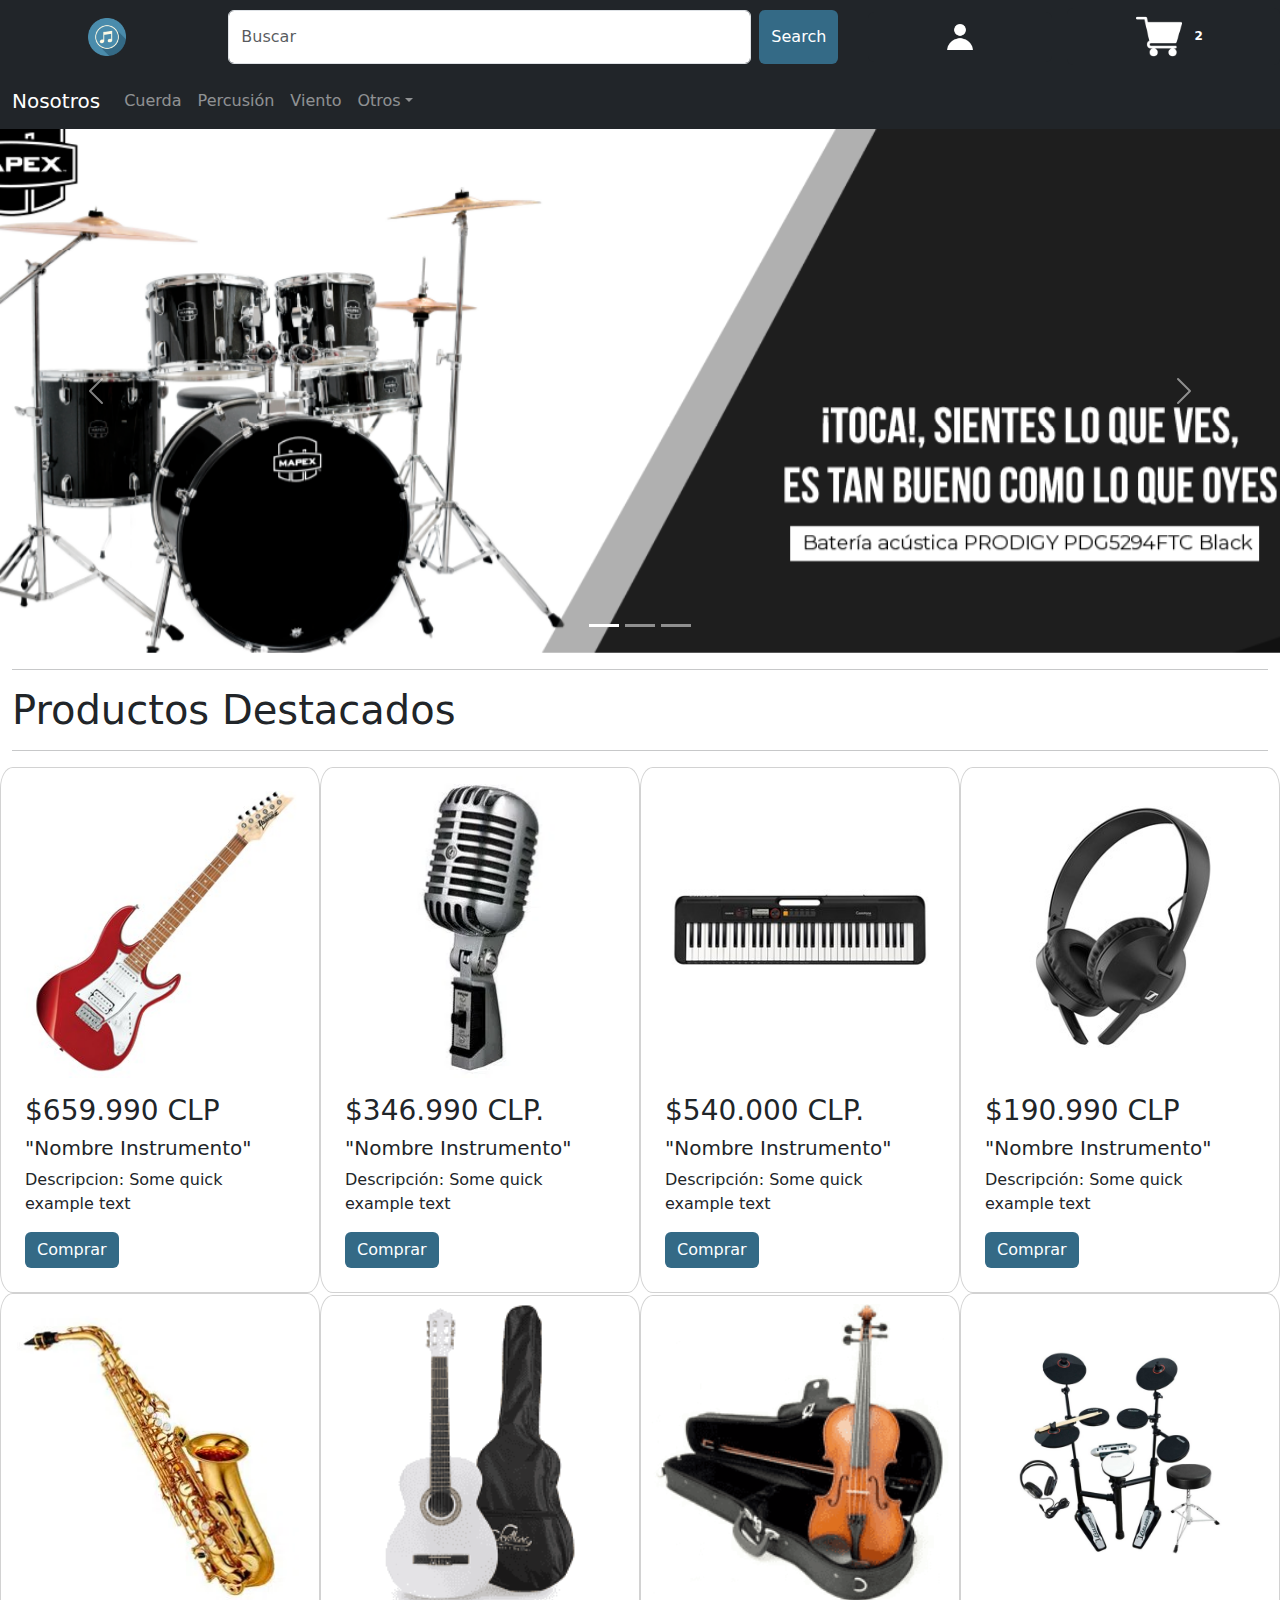
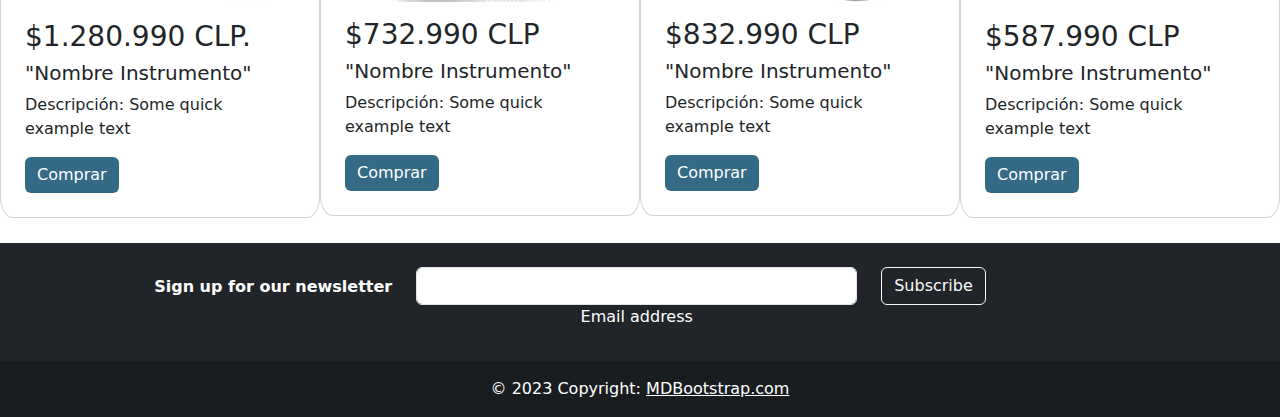
<file: index.html>
<!DOCTYPE html>
<html lang="es">

<head>
  <meta charset="UTF-8">
  <meta http-equiv="X-UA-Compatible" content="IE=edge">
  <meta name="viewport" content="width=device-width, initial-scale=1.0">
  <title>Inicio</title>
  <link rel="stylesheet" href="https://cdn.jsdelivr.net/npm/bootstrap@4.3.1/dist/css/bootstrap.min.css"
    integrity="sha384-ggOyR0iXCbMQv3Xipma34MD+dH/1fQ784/j6cY/iJTQUOhcWr7x9JvoRxT2MZw1T" crossorigin="anonymous">
  <link href="https://cdn.jsdelivr.net/npm/bootstrap@5.2.3/dist/css/bootstrap.min.css" rel="stylesheet">
  <link rel="stylesheet" href="css/style.css">
</head>


<body>
  <!--Centrar: center-align -->

  <!--: 1ra Fila-->
  <section class="container-fluid">
    <div class="row">
      <nav class="navbar navbar-expand-sm navbar-dark bg-dark">

        <!--: Logo-->

        <div class="col-sm-2">
          <a class="btn" href="index.html"><img class="logo" src="img/Sound-Music-icon.png" alt="Logo"></a>
        </div>

        <!--: Buscador-->
        <div class=col-6>
          <form class="d-flex justify-content-center">
            <input id="bus" class="form-control me-2" type="text" placeholder="Buscar">
            <button id="btn_bus" class="btn btn-primary btnbonito" type="button">Search</button>
          </form>
        </div>
        <!--: Iconos-->

        <div class="col-sm-2 justify-content-right ">

          <!--Modal Usuario-->

          <!-- Button trigger modal -->
          <button type="button" class="btn btn-primary btn-dark" data-bs-toggle="modal" data-bs-target="#exampleModal2">
            <img class="logo" src="img/usuario.png" alt="User">

          </button>

          <!-- Modal -->
          <div class="modal fade " id="exampleModal2" tabindex="-1" aria-labelledby="exampleModal2" aria-hidden="true">
            <div class="modal-dialog">
              <div class="modal-content">
                <div class="modal-header">
                  <h5 class="modal-title">Inicio de Sesion</h5>
                  <button type="button" class="btn-close" data-bs-dismiss="modal" aria-label="Close">
                    <link rel="stylesheet" href="login.html">
                  </button>

                </div>
                <div class="modal-body centro">
                  <a class="btn btn-primary btnbonito" href="login.html">Login</a>

                  &nbsp; &nbsp; &nbsp; &nbsp; &nbsp; &nbsp; &nbsp; &nbsp; &nbsp;

                  <a class="btn btn-primary btnbonito" href="registro.html">Registro</a>
                </div>

                <div class="modal-footer">
                  <button type="button" class="btn btn-secondary" data-bs-dismiss="modal">Cerrar</button>

                </div>
              </div>
            </div>
          </div>
        </div>



        <!-- Carro -->

        <div class="col-SM-2 justify-content-right ">

          <!--Modal Carrito-->

          <!-- Button trigger modal -->
          <button type="button" class="btn btn-primary btn-dark " data-bs-toggle="modal"
            data-bs-target="#exampleModal1">
            <img class="logo" src="img/carrito.png" alt="Carro">
            <span class="badge">2</span>
          </button>

          <!-- Modal -->
          <div>
            <div class="modal fade " id="exampleModal1" tabindex="-1" aria-labelledby="exampleModal1"
              aria-hidden="true">
              <div class="modal-dialog carroModal">
                <div class="modal-content col-xl">
                  <div class="modal-header">
                    <h2 class="modal-title">Carrito</h2>
                    <button type="button" class="btn-close" data-bs-dismiss="modal" aria-label="Close"></button>
                  </div>
                  <br>

                  <div>
                    <div class="card mb-3">
                      <div class="row g-0">
                        <div class="col-md-4 align-self-center">
                          <img src="img/venta_1.png" class="img-fluid rounded-start " alt="...">
                        </div>
                        <div class="col-md-8">
                          <div class="card-body">

                            <p class="card-text"><small class="text-muted">Ibanez</small>
                            </p>

                            <hr>
                            <h5 class="card-title">Guitarra eléctrica GRX40</h5>

                            &nbsp;
                            <h6 class="card-text">$659.999</h6>
                          </div>
                        </div>

                      </div>
                    </div>

                  </div>
                  <div>
                    <div class="card mb-3">
                      <div class="row g-0">
                        <div class="col-md-4 align-self-center">
                          <img src="img/venta_8.png" class="img-fluid rounded-start" alt="...">
                        </div>
                        <div class="col-md-8">
                          <div class="card-body">

                            <p class="card-text"><small class="text-muted">Ibanez</small>
                            </p>
                            <hr>
                            <h5 class="card-title">Guitarra eléctrica GRX40</h5>

                            &nbsp;
                            <h6 class="card-text">$659.999</h6>
                          </div>
                        </div>

                      </div>
                    </div>
                    <div class="modal-footer centro">

                      <a class="btn btn-primary btnbonito" href="carro.html" role="button">Ir al Carro

                      </a>
                      &nbsp; &nbsp; &nbsp; &nbsp; &nbsp; &nbsp;
                      <h6 class="card-text ">Total: $659.999</h6>
                    </div>
                  </div>
                </div>
              </div>
            </div>
          </div>
        </div>
      </nav>
    </div>


    <!--: 2da Fila-->

    <div class="row">
      <nav class="navbar navbar-expand-sm bg-dark navbar-dark">


        <div class="container-fluid">
          <a class="navbar-brand" href="#">Nosotros</a>
          <button class="navbar-toggler" type="button" data-bs-toggle="collapse" data-bs-target="#collapsibleNavbar">
            <span class="navbar-toggler-icon"></span>
          </button>


          <!--: Categorias-->
          <div class="collapse navbar-collapse" id="collapsibleNavbar">
            <ul class="navbar-nav">
              <li class="nav-item">
                <a class="nav-link" href="categoriaCuerda.html">Cuerda</a>
              </li>
              <li class="nav-item">
                <a class="nav-link" href="#">Percusión</a>
              </li>
              <li class="nav-item">
                <a class="nav-link" href="#">Viento</a>
              </li>

              <li class="nav-item dropdown">
                <a class="nav-link dropdown-toggle" href="#" role="button" data-bs-toggle="dropdown">Otros</a>
                <ul class="dropdown-menu">
                  <li><a class="dropdown-item" href="#">Accesorios</a></li>
                  <li><a class="dropdown-item" href="#">Audio</a></li>
                  <li><a class="dropdown-item" href="#">Repuestos</a></li>
                </ul>
              </li>
            </ul>
          </div>
        </div>
      </nav>
    </div>

    <!--: Carrusel-->

    <div class="row navbar-expand-sm ">
      <div id="demo" class="carousel slide" data-ride="carousel">

        <!-- Indicators -->
        <ul class="carousel-indicators">
          <li data-target="#demo" data-slide-to="0" class="active"></li>
          <li data-target="#demo" data-slide-to="1"></li>
          <li data-target="#demo" data-slide-to="2"></li>
        </ul>

        <!-- The slideshow -->
        <div class="carousel-inner">
          <div class="carousel-item active">
            <img src="/img/img_3.png" alt="Los Angeles" width="1200" height="500">
          </div>
          <div class="carousel-item">
            <img src="img/img_2.png" alt="Chicago" width="1200" height="500">
          </div>
          <div class="carousel-item">
            <img src="img/img_4.png" alt="New York" width="1200" height="500">
          </div>
        </div>

        <!-- Left and right controls -->
        <a class="carousel-control-prev" href="#demo" data-slide="prev">
          <span class="carousel-control-prev-icon"></span>
        </a>
        <a class="carousel-control-next" href="#demo" data-slide="next">
          <span class="carousel-control-next-icon"></span>
        </a>
      </div>
    </div>

    <!--: Productos-->

    <div>
      <hr>
      <h1> Productos Destacados</h1>
      <hr>
    </div>

    <div class="row">

      <div class="card col-sm-3 tarjeta">
        <img src="img/venta_1.png" class="card-img-top" alt="">
        <div class="card-body">
          <h3 class="card-title"> $659.990 CLP</h3>
          <h5 class="card-title"> "Nombre Instrumento"</h5>
          <p class="card-text"> Descripcion: Some quick example text</p>
          <a href="producto1.html" class="btn btn-primary stretched-link btnbonito">Comprar</a>
        </div>
      </div>
      <div class="card col-sm-3 tarjeta">
        <img src="img/venta_2.png" class="card-img-top" alt="...">
        <div class="card-body">
          <h3 class="card-title"> $346.990 CLP.</h3>
          <h5 class="card-title"> "Nombre Instrumento"</h5>
          <p class="card-text"> Descripción: Some quick example text</p>
          <a href="#" class="btn btn-primary stretched-link btnbonito">Comprar</a>
        </div>
      </div>
      <div class="card col-sm-3 tarjeta">
        <img src="img/venta_3.png" class="card-img-top" alt="...">
        <div class="card-body">
          <h3 class="card-title"> $540.000 CLP.</h3>
          <h5 class="card-title"> "Nombre Instrumento"</h5>
          <p class="card-text"> Descripción: Some quick example text</p>
          <a href="#" class="btn btn-primary stretched-link btnbonito">Comprar</a>
        </div>
      </div>
      <div class="card col-sm-3 tarjeta">
        <img src="img/venta_4.png" class="card-img-top" alt="...">
        <div class="card-body">
          <h3 class="card-title"> $190.990 CLP</h3>
          <h5 class="card-title"> "Nombre Instrumento"</h5>
          <p class="card-text">Descripción: Some quick example text</p>
          <a href="#" class="btn btn-primary stretched-link btnbonito">Comprar</a>
        </div>

      </div>
      <div class="card col-sm-3 tarjeta">
        <img src="img/venta_5.png" class="card-img-top" alt="...">
        <div class="card-body">
          <h3 class="card-title"> $1.280.990 CLP.</h3>
          <h5 class="card-title"> "Nombre Instrumento"</h5>
          <p class="card-text">Descripción: Some quick example text</p>
          <a href="#" class="btn btn-primary stretched-link btnbonito">Comprar</a>
        </div>

      </div>
      <div class="card col-sm-3 tarjeta">
        <img src="img/venta_9.png" class="card-img-top" alt="...">
        <div class="card-body">
          <h3 class="card-title"> $732.990 CLP</h3>
          <h5 class="card-title"> "Nombre Instrumento"</h5>
          <p class="card-text">Descripción: Some quick example text </p>
          <a href="#" class="btn btn-primary stretched-link btnbonito">Comprar</a>
        </div>

      </div>
      <div class="card col-sm-3 tarjeta">
        <img src="img/venta_8.png" class="card-img-top" alt="...">
        <div class="card-body">
          <h3 class="card-title"> $832.990 CLP</h3>
          <h5 class="card-title"> "Nombre Instrumento"</h5>
          <p class="card-text">Descripción: Some quick example text</p>
          <a href="#" class="btn btn-primary stretched-link btnbonito">Comprar</a>
        </div>

      </div>
      <div class="card col-sm-3 tarjeta">
        <img src="img/venta_15.png" class="card-img-top" alt="...">
        <div class="card-body">
          <h3 class="card-title"> $587.990 CLP</h3>
          <h5 class="card-title"> "Nombre Instrumento"</h5>
          <p class="card-text">Descripción: Some quick example text </p>
          <a href="#" class="btn btn-primary stretched-link btnbonito">Comprar</a>
        </div>

      </div>
    </div>

  </section>

  <!--: Pie de pagina-->

  <div class="container-fluid" id="pie">

    <footer class="bg-dark text-center text-white">
      <!-- Grid container -->
      <div class="container p-4 pb-0">
        <!-- Section: Form -->
        <div>
          <form action="/login.html">
            <!--Grid row-->
            <div class="row d-flex justify-content-center">
              <!--Grid column-->
              <div class="col-auto">
                <p class="pt-2">
                  <strong>Sign up for our newsletter</strong>
                </p>
              </div>
              <!--Grid column-->

              <!--Grid column-->
              <div class="col-md-5 col-12">
                <!-- Email input -->
                <div class="form-outline form-white mb-4">
                  <input type="email" id="form5Example2" class="form-control">
                  <label class="form-label" for="form5Example2">Email address</label>
                </div>
              </div>
              <!--Grid column-->

              <!--Grid column-->
              <div class="col-auto">
                <!-- Submit button -->
                <button type="submit" class="btn btn-outline-light mb-4">
                  Subscribe
                </button>
              </div>
              <!--Grid column-->
            </div>
            <!--Grid row-->
          </form>

        </div>
        <!-- Section: Form -->
      </div>
      <!-- Grid container -->

      <!-- Copyright -->
      <div class="text-center p-3" style="background-color: rgba(0, 0, 0, 0.2);">
        © 2023 Copyright:
        <a class="text-white" href="https://mdbootstrap.com/">MDBootstrap.com</a>
      </div>
      <!-- Copyright -->
    </footer>

  </div>



  <script src="https://cdn.jsdelivr.net/npm/bootstrap@5.2.3/dist/js/bootstrap.bundle.min.js"></script>
  <script src="https://code.jquery.com/jquery-3.3.1.slim.min.js"
    integrity="sha384-q8i/X+965DzO0rT7abK41JStQIAqVgRVzpbzo5smXKp4YfRvH+8abtTE1Pi6jizo"
    crossorigin="anonymous"></script>
  <script src="https://cdn.jsdelivr.net/npm/popper.js@1.14.7/dist/umd/popper.min.js"
    integrity="sha384-UO2eT0CpHqdSJQ6hJty5KVphtPhzWj9WO1clHTMGa3JDZwrnQq4sF86dIHNDz0W1"
    crossorigin="anonymous"></script>
  <script src="https://cdn.jsdelivr.net/npm/bootstrap@4.3.1/dist/js/bootstrap.min.js"
    integrity="sha384-JjSmVgyd0p3pXB1rRibZUAYoIIy6OrQ6VrjIEaFf/nJGzIxFDsf4x0xIM+B07jRM"
    crossorigin="anonymous"></script>
</body>

</html>
</file>
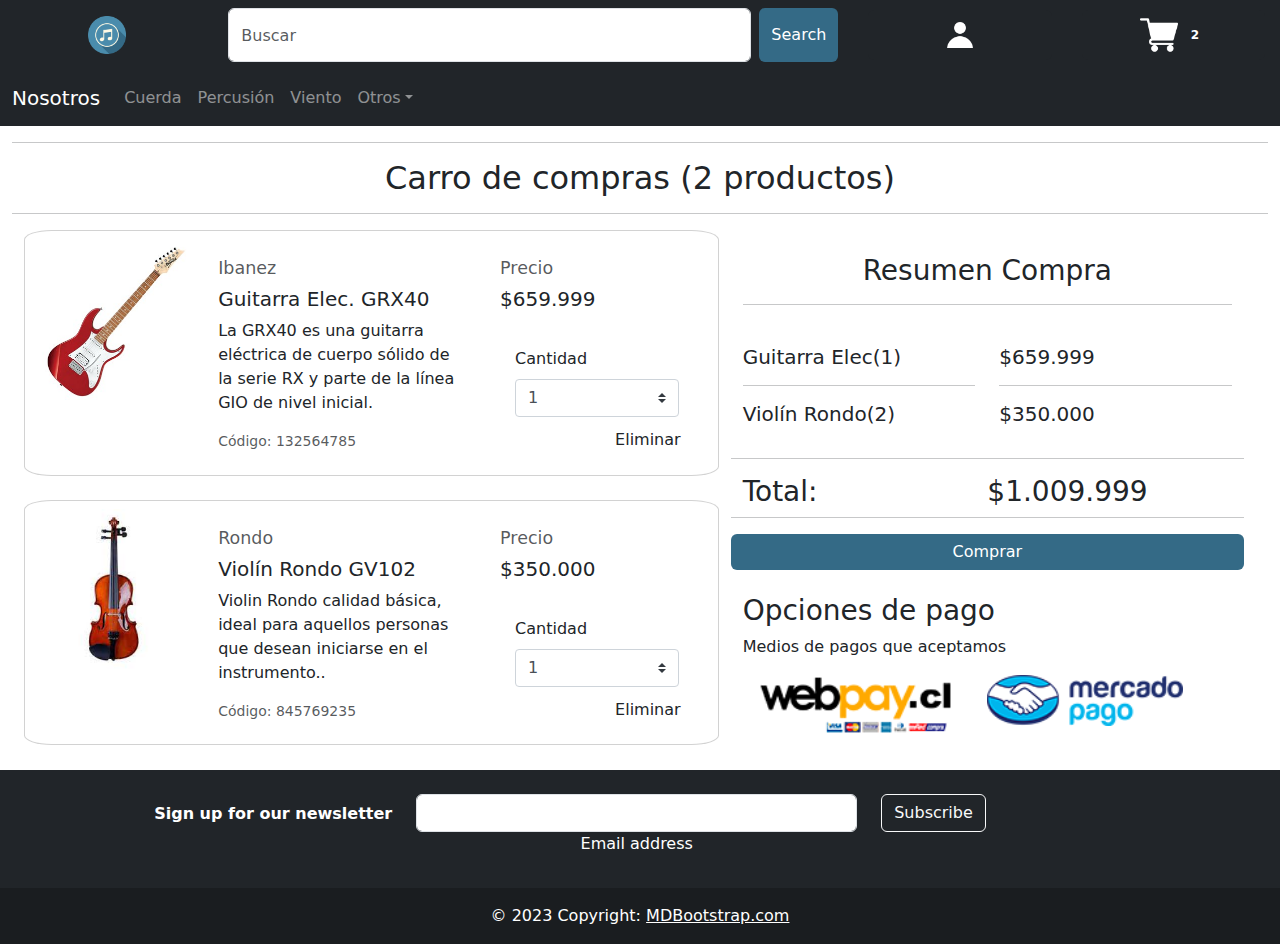
<file: carro.html>
<!DOCTYPE html>
<html lang="en">

<head>
    <meta charset="UTF-8">
    <meta http-equiv="X-UA-Compatible" content="IE=edge">
    <meta name="viewport" content="width=device-width, initial-scale=1.0">
    <title>Carro de Compras</title>
    <link rel="stylesheet" href="https://cdn.jsdelivr.net/npm/bootstrap@4.3.1/dist/css/bootstrap.min.css"
        integrity="sha384-ggOyR0iXCbMQv3Xipma34MD+dH/1fQ784/j6cY/iJTQUOhcWr7x9JvoRxT2MZw1T" crossorigin="anonymous">
    <link href="https://cdn.jsdelivr.net/npm/bootstrap@5.2.3/dist/css/bootstrap.min.css" rel="stylesheet">

    <link rel="stylesheet" href="css/style.css">
</head>

<body>
    <!--Centrar: center-align -->

    <!--: 1ra Fila-->
    <section class="container-fluid">
        <div class="row">
            <nav class="navbar navbar-expand-sm navbar-dark bg-dark">

                <!--: Logo-->

                <div class="col-2 justify-content-center">
                    <a class="btn" href="index.html"><img class="logo" src="img/Sound-Music-icon.png" alt="Logo"></a>
                </div>

                <!--: Buscador-->
                <div class=col-6>
                    <form class="d-flex justify-content-center">
                        <input id="bus" class="form-control me-2" type="text" placeholder="Buscar">
                        <button id="btn_bus" class="btn btn-primary btnbonito" type="button">Search</button>
                    </form>
                </div>
                <!--: Iconos-->

                <div class="col-2 justify-content-right ">

                    <!--Modal Usuario-->

                    <!-- Button trigger modal -->
                    <button type="button" class="btn btn-primary btn-dark" data-bs-toggle="modal"
                        data-bs-target="#exampleModal2">
                        <img class="logo small" src="img/usuario.png" alt="User">

                    </button>

                    <!-- Modal -->
                    <div class="modal fade " id="exampleModal2" tabindex="-1" aria-labelledby="exampleModal2"
                        aria-hidden="true">
                        <div class="modal-dialog">
                            <div class="modal-content">
                                <div class="modal-header">
                                    <h5 class="modal-title">Inicio de Sesion</h5>
                                    <button type="button" class="btn-close" data-bs-dismiss="modal" aria-label="Close">
                                        <link rel="stylesheet" href="login.html">
                                    </button>

                                </div>
                                <div class="modal-body centro">
                                    <a class="btn btn-primary btnbonito" href="login.html">Login</a>

                                    &nbsp; &nbsp; &nbsp; &nbsp; &nbsp; &nbsp; &nbsp; &nbsp; &nbsp;

                                    <a class="btn btn-primary btnbonito" href="registro.html">Registro</a>
                                </div>

                                <div class="modal-footer">
                                    <button type="button" class="btn btn-secondary"
                                        data-bs-dismiss="modal">Cerrar</button>

                                </div>
                            </div>
                        </div>
                    </div>
                </div>



                <!-- Carro -->

                <div class="col-sm-2 justify-content-right ">

                    <!--Modal Carrito-->

                    <!-- Button trigger modal -->
                    <button type="button" class="btn btn-primary btn-dark " data-bs-toggle="modal"
                        data-bs-target="#exampleModal1">
                        <img class="logo" src="img/carrito.png" alt="Carro">
                        <span class="badge">2</span>
                    </button>

                    <!-- Modal -->
                    <div>
                        <div class="modal fade " id="exampleModal1" tabindex="-1" aria-labelledby="exampleModal1"
                            aria-hidden="true">
                            <div class="modal-dialog carroModal">
                                <div class="modal-content col-xl">
                                    <div class="modal-header">
                                        <h2 class="modal-title">Carrito</h2>
                                        <button type="button" class="btn-close" data-bs-dismiss="modal"
                                            aria-label="Close"></button>
                                    </div>
                                    <br>

                                    <div>
                                        <div class="card mb-3">
                                            <div class="row g-0">
                                                <div class="col-md-4 align-self-center">
                                                    <img src="img/venta_1.png" class="img-fluid rounded-start "
                                                        alt="...">
                                                </div>
                                                <div class="col-md-8">
                                                    <div class="card-body">

                                                        <p class="card-text"><small class="text-muted">Ibanez</small>
                                                        </p>

                                                        <hr>
                                                        <h5 class="card-title">Guitarra eléctrica GRX40</h5>

                                                        &nbsp;
                                                        <h6 class="card-text">$659.999</h6>
                                                    </div>
                                                </div>

                                            </div>
                                        </div>

                                    </div>
                                    <div>
                                        <div class="card mb-3">
                                            <div class="row g-0">
                                                <div class="col-md-4 align-self-center">
                                                    <img src="img/venta_8.png" class="img-fluid rounded-start"
                                                        alt="...">
                                                </div>
                                                <div class="col-md-8">
                                                    <div class="card-body">

                                                        <p class="card-text"><small class="text-muted">Ibanez</small>
                                                        </p>
                                                        <hr>
                                                        <h5 class="card-title">Guitarra eléctrica GRX40</h5>

                                                        &nbsp;
                                                        <h6 class="card-text">$659.999</h6>
                                                    </div>
                                                </div>

                                            </div>
                                        </div>
                                        <div class="modal-footer centro">

                                            <a class="btn btn-primary btnbonito" href="carro.html" role="button">Ir al
                                                Carro

                                            </a>
                                            &nbsp; &nbsp; &nbsp; &nbsp; &nbsp; &nbsp;
                                            <h6 class="card-text ">Total: $659.999</h6>
                                        </div>
                                    </div>
                                </div>
                            </div>
                        </div>
                    </div>
                </div>
            </nav>
        </div>


        <!--: 2da Fila-->

        <div class="row">
            <nav class="navbar navbar-expand-sm bg-dark navbar-dark">


                <div class="container-fluid">
                    <a class="navbar-brand" href="#">Nosotros</a>
                    <button class="navbar-toggler" type="button" data-bs-toggle="collapse"
                        data-bs-target="#collapsibleNavbar">
                        <span class="navbar-toggler-icon"></span>
                    </button>


                    <!--: Categorias-->
                    <div class="collapse navbar-collapse" id="collapsibleNavbar">
                        <ul class="navbar-nav">
                            <li class="nav-item">
                                <a class="nav-link" href="categoriaCuerda.html">Cuerda</a>
                            </li>
                            <li class="nav-item">
                                <a class="nav-link" href="#">Percusión</a>
                            </li>
                            <li class="nav-item">
                                <a class="nav-link" href="#">Viento</a>
                            </li>

                            <li class="nav-item dropdown">
                                <a class="nav-link dropdown-toggle" href="#" role="button"
                                    data-bs-toggle="dropdown">Otros</a>
                                <ul class="dropdown-menu">
                                    <li><a class="dropdown-item" href="#">Accesorios</a></li>
                                    <li><a class="dropdown-item" href="#">Audio</a></li>
                                    <li><a class="dropdown-item" href="#">Repuestos</a></li>
                                </ul>
                            </li>
                        </ul>
                    </div>
                </div>
            </nav>
        </div>

        <!--: Carro de Compras-->

        <div>
            <hr>
            <h2 class="text-center">Carro de compras (2 productos)</h2>
            <hr>
        </div>
        <div class="container-fluid row ">
            <div class="col-sm-7">
                <div class=" col-12 card">
                    <div class="row g-0">
                        <div class="col-md-3">
                            <img src="img/venta_1.png" class="img-fluid rounded-start fotoCarro" alt="carro1">
                        </div>
                        <div class="col-md-5">
                            <div class="card-body">
                                <h5 class="card-text"><small class="text-muted">Ibanez</small>
                                </h5>
                                <h5 class="card-title">Guitarra Elec. GRX40</h5>
                                <p class="card-text">La GRX40 es una guitarra eléctrica de cuerpo sólido de la serie RX
                                    y
                                    parte de la línea GIO de nivel inicial.</p>
                                <h6 class="card-text"><small class="text-muted">Código: 132564785</small>
                                </h6>
                            </div>
                        </div>
                        <div class="col-md-4">
                            <div class="card-body">
                                <h5 class="card-text"><small class="text-muted">Precio</small>
                                </h5>
                                <h5 class="card-title">
                                    $659.999
                                </h5>
                                <br>
                                <div class="col-auto my-1">
                                    <label class="mr-sm-2" >Cantidad</label>
                                    <select class="custom-select mr-sm-2" >
                                        <option selected>1</option>
                                        <option value="2">2</option>
                                        <option value="3">3</option>
                                        <option value="4">4</option>
                                    </select>
                                </div>
                                <div class=" float-right">
                                    <button type="button" class="btn ">Eliminar
                                        <link rel="stylesheet" href="index.html">
                                    </button>
                                </div>
                            </div>
                        </div>
                    </div>
                </div>

                &nbsp;

                <div class=" col-12 card">
                    <div class="row g-0">
                        <div class="col-md-3">
                            <img src="img/otros1.png" class="img-fluid rounded-start fotoCarro" alt="violin1">
                        </div>
                        <div class="col-md-5">
                            <div class="card-body">
                                <h5 class="card-text"><small class="text-muted">Rondo</small>
                                </h5>
                                <h5 class="card-title">Violín Rondo GV102</h5>
                                <p class="card-text">Violin Rondo calidad básica, ideal para aquellos personas que
                                    desean iniciarse en el instrumento..</p>
                                <h6 class="card-text"><small class="text-muted">Código: 845769235</small>
                                </h6>
                            </div>
                        </div>
                        <div class="col-md-4">
                            <div class="card-body">
                                <h5 class="card-text"><small class="text-muted">Precio</small>
                                </h5>
                                <h5 class="card-title">
                                    $350.000
                                </h5>
                                <br>
                                <div class="col-auto my-1">
                                    <label class="mr-sm-2" >Cantidad</label>
                                    <select class="custom-select mr-sm-2" >
                                        <option selected>1</option>
                                        <option value="2">2</option>
                                        <option value="3">3</option>
                                        <option value="4">4</option>
                                    </select>
                                </div>
                                <div class=" float-right">
                                    <button type="button" class="btn ">Eliminar
                                        <link rel="stylesheet" href="index.html">
                                    </button>
                                </div>
                            </div>
                        </div>
                    </div>
                </div>
            </div>


            <div class="col-md-5">
                <br>
                <h3 class="card-title text-center">Resumen Compra</h3>

                <hr>
                <div class="row">


                    <div class="col-sm-6">
                        <br>

                        <h5>Guitarra Elec(1) </h5>
                        <hr>
                        <h5>Violín Rondo(2) </h5>
                    </div>

                    <br>

                    <div class="col-sm-6 ">
                        <br>
                        <h5>$659.999</h5>
                        <hr>
                        <h5>$350.000</h5>
                        <br>
                    </div>

                    <br>

                    <div class="row">
                        <hr>
                        <div class="col-sm-6">
                            <h3>Total: </h3>
                        </div>
                        <div class="col-sm-6 ">
                            <h3>$1.009.999</h3>
                        </div>

                        <hr>
                    </div>
                    <a href="#" class="btn btn-primary btnbonito ">Comprar</a>
                </div>
                <br>
                <div>
                    <h3>Opciones de pago</h3>
                    <p>Medios de pagos que aceptamos</p>

                </div>
                <div class="row col-sm-12">
                    <div class="col-sm-6">
                        <img src="img/webpay.png" alt="web">
                    </div>
                    <div class="col-sm-6">
                        <img src="img/mercado-pago.png" alt="merc">
                    </div>

                </div>


            </div>
        </div>
    </section>


    <!--: Pie de pagina-->

    <div class="container-fluid" id="pie">

        <footer class="bg-dark text-center text-white">
            <!-- Grid container -->
            <div class="container p-4 pb-0">
                <!-- Section: Form -->
                <div>
                    <form action="/login.html">
                        <!--Grid row-->
                        <div class="row d-flex justify-content-center">
                            <!--Grid column-->
                            <div class="col-auto">
                                <p class="pt-2">
                                    <strong>Sign up for our newsletter</strong>
                                </p>
                            </div>
                            <!--Grid column-->

                            <!--Grid column-->
                            <div class="col-md-5 col-12">
                                <!-- Email input -->
                                <div class="form-outline form-white mb-4">
                                    <input type="email" id="form5Example2" class="form-control">
                                    <label class="form-label" for="form5Example2">Email address</label>
                                </div>
                            </div>
                            <!--Grid column-->

                            <!--Grid column-->
                            <div class="col-auto">
                                <!-- Submit button -->
                                <button type="submit" class="btn btn-outline-light mb-4">
                                    Subscribe
                                </button>
                            </div>
                            <!--Grid column-->
                        </div>
                        <!--Grid row-->
                    </form>

                </div>
                <!-- Section: Form -->
            </div>
            <!-- Grid container -->

            <!-- Copyright -->
            <div class="text-center p-3" style="background-color: rgba(0, 0, 0, 0.2);">
                © 2023 Copyright:
                <a class="text-white" href="https://mdbootstrap.com/">MDBootstrap.com</a>
            </div>
            <!-- Copyright -->
        </footer>

    </div>




    <script src="https://cdn.jsdelivr.net/npm/bootstrap@5.2.3/dist/js/bootstrap.bundle.min.js"></script>
    <script src="https://code.jquery.com/jquery-3.3.1.slim.min.js"
        integrity="sha384-q8i/X+965DzO0rT7abK41JStQIAqVgRVzpbzo5smXKp4YfRvH+8abtTE1Pi6jizo"
        crossorigin="anonymous"></script>
    <script src="https://cdn.jsdelivr.net/npm/popper.js@1.14.7/dist/umd/popper.min.js"
        integrity="sha384-UO2eT0CpHqdSJQ6hJty5KVphtPhzWj9WO1clHTMGa3JDZwrnQq4sF86dIHNDz0W1"
        crossorigin="anonymous"></script>
    <script src="https://cdn.jsdelivr.net/npm/bootstrap@4.3.1/dist/js/bootstrap.min.js"
        integrity="sha384-JjSmVgyd0p3pXB1rRibZUAYoIIy6OrQ6VrjIEaFf/nJGzIxFDsf4x0xIM+B07jRM"
        crossorigin="anonymous"></script>



</body>

</html>
</file>
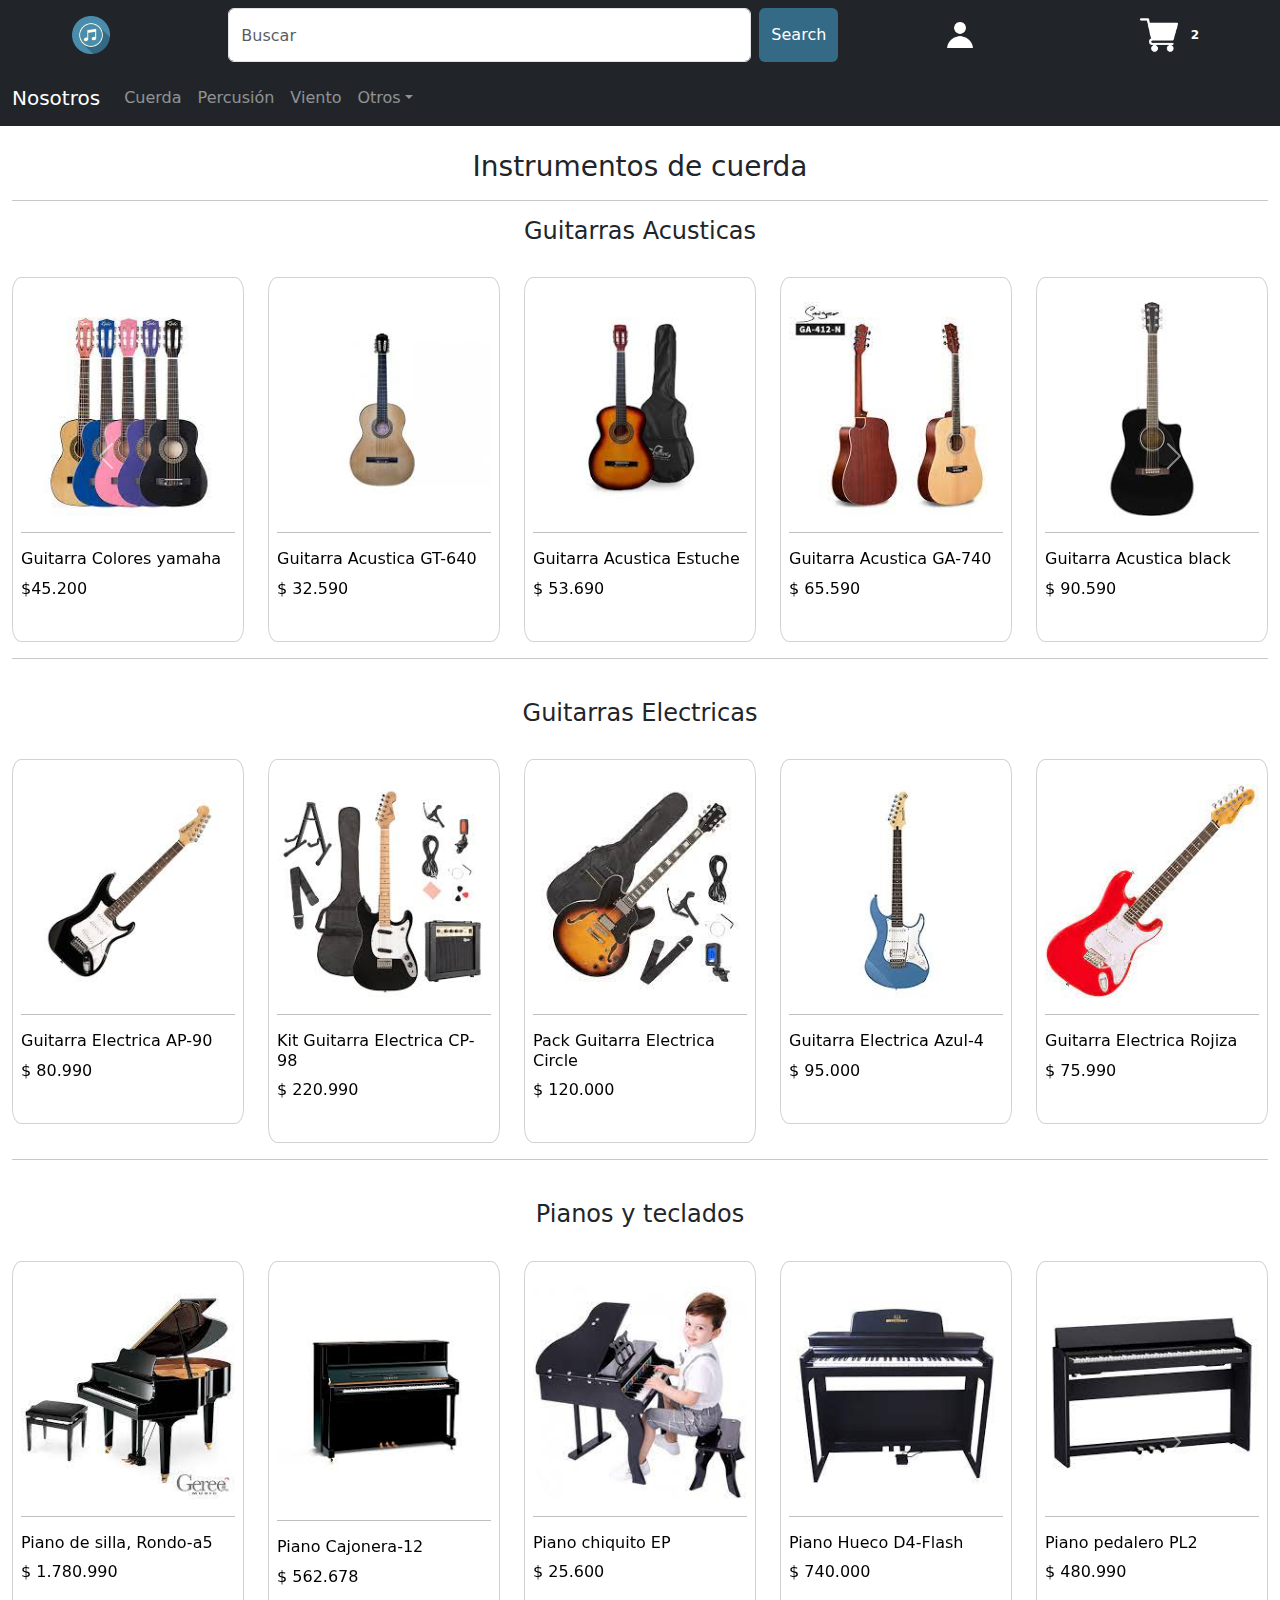
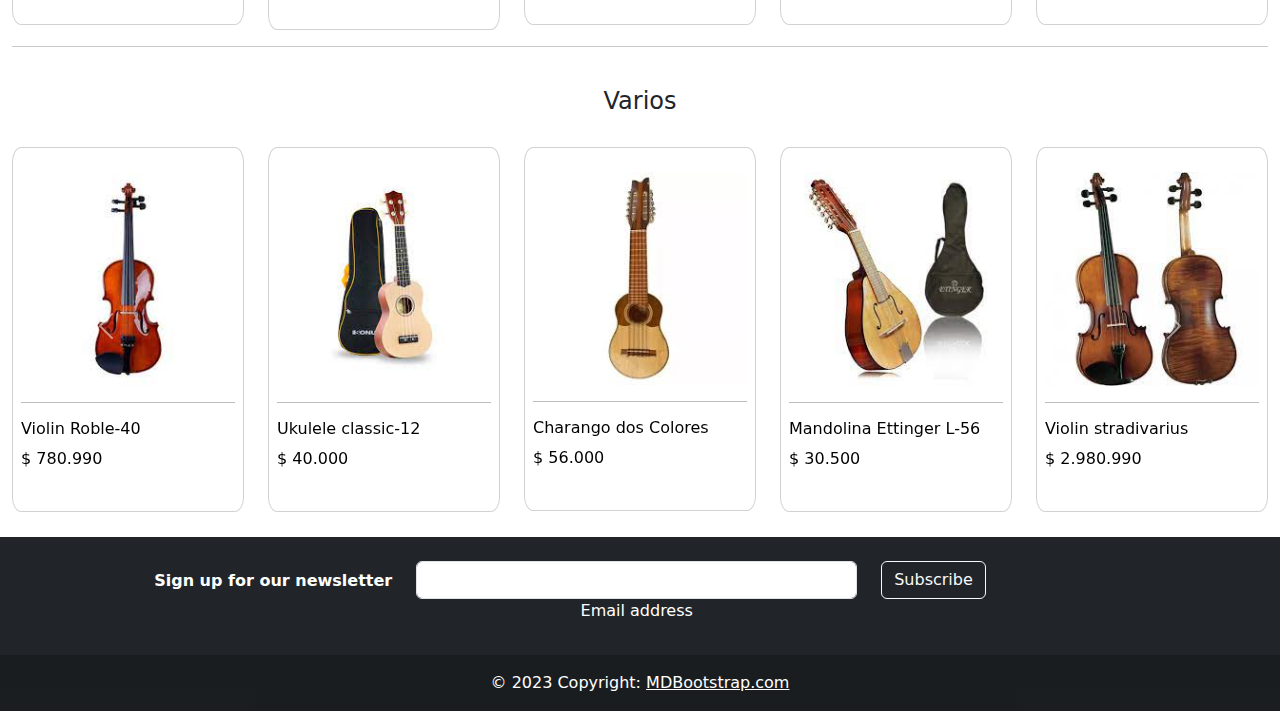
<file: categoriaCuerda.html>
<!DOCTYPE html>
<html lang="en">

<head>
    <meta charset="UTF-8">
    <meta http-equiv="X-UA-Compatible" content="IE=edge">
    <meta name="viewport" content="width=device-width, initial-scale=1.0">
    <title>Instrumentos de cuerda</title>
    <link rel="stylesheet" href="https://cdn.jsdelivr.net/npm/bootstrap@4.3.1/dist/css/bootstrap.min.css"
        integrity="sha384-ggOyR0iXCbMQv3Xipma34MD+dH/1fQ784/j6cY/iJTQUOhcWr7x9JvoRxT2MZw1T" crossorigin="anonymous">
    <link href="https://cdn.jsdelivr.net/npm/bootstrap@5.2.3/dist/css/bootstrap.min.css" rel="stylesheet">
    <link rel="stylesheet" href="css/style.css">

</head>

<body>
    <section id="principal" class="container-fluid">
        <div class="row">
            <nav class="navbar navbar-expand-sm navbar-dark bg-dark">

                <!--: Logo-->

                <div class="col-sm-2 justify-content-center">
                    <a class="btn " href="index.html" role="button">
                        <img class="logo" src="img/Sound-Music-icon.png" alt="Logo">
                        <button type="button" class="btn "></button></a>
                </div>

                <!--: Buscador-->
                <div class=col-sm-6>
                    <form class="d-flex justify-content-center">
                        <input id="bus" class="form-control me-2" type="text" placeholder="Buscar">
                        <button id="btn_bus" class="btn btn-primary btnbonito" type="button">Search</button>
                    </form>
                </div>
                <!--: Iconos-->

                <div class="col-sm-2 justify-content-right ">

                    <!--Modal Usuario-->

                    <!-- Button trigger modal -->
                    <button type="button" id="boton" class="btn btn-primary btn-dark" data-bs-toggle="modal"
                        data-bs-target="#exampleModal2">
                        <img class="logo" src="img/usuario.png" alt="User">

                    </button>

                    <!-- Modal -->
                    <div class="modal fade " id="exampleModal2" tabindex="-1" aria-labelledby="exampleModalLabel"
                        aria-hidden="true">
                        <div class="modal-dialog">
                            <div class="modal-content">
                                <div class="modal-header">
                                    <h5 class="modal-title" id="exampleModalLabel">Inicio de Sesion</h5>
                                    <button type="button" class="btn-close" data-bs-dismiss="modal" aria-label="Close">
                                        <link rel="stylesheet" href="login.html">
                                    </button>

                                </div>
                                <div class="modal-body centro">
                                    <a class="btn btn-primary btnbonito" href="login.html" role="button">
                                        <button type="button" class="btn btn-primary btnbonito">Login</button></a>
                                    &nbsp; &nbsp; &nbsp; &nbsp; &nbsp; &nbsp; &nbsp; &nbsp; &nbsp;
                                    <a class="btn btn-primary btnbonito" href="registro.html" role="button">
                                        <button type="button" class="btn btn-primary btnbonito"
                                            href="registro.hmtl">Registro</button></a>
                                </div>
                                <div class="modal-footer">
                                    <button type="button" class="btn btn-secondary"
                                        data-bs-dismiss="modal">Cerrar</button>

                                </div>
                            </div>
                        </div>
                    </div>
                </div>



                <!-- Carro -->

                <div class="col-sm-2 justify-content-right ">

                    <!--Modal Carrito-->

                    <!-- Button trigger modal -->
                    <button type="button" id="boton" class="btn btn-primary btn-dark " data-bs-toggle="modal"
                        data-bs-target="#exampleModal1">
                        <img class="logo" src="img/carrito.png" alt="Carro">
                        <span class="badge">2</span></button>
                    </button>

                    <!-- Modal -->
                    <div>
                        <div class="modal fade " id="exampleModal1" tabindex="-1" aria-labelledby="exampleModalLabel"
                            aria-hidden="true">
                            <div class="modal-dialog carroModal">
                                <div class="modal-content col-xl">
                                    <div class="modal-header">
                                        <h2 class="modal-title" id="exampleModalLabel">Carrito</h2>
                                        <button type="button" class="btn-close" data-bs-dismiss="modal"
                                            aria-label="Close"></button>
                                    </div>
                                    <br>

                                    <div>
                                        <div class="card mb-3">
                                            <div class="row g-0">
                                                <div class="col-md-4 align-self-center">
                                                    <img src="img/venta_1.png" class="img-fluid rounded-start "
                                                        alt="..."> </button>
                                                </div>
                                                <div class="col-md-8">
                                                    <div class="card-body">

                                                        <p class="card-text"><small class="text-muted">Ibanez</small>
                                                        </p>

                                                        <hr>
                                                        <h5 class="card-title">Guitarra eléctrica GRX40</h5>

                                                        &nbsp;
                                                        <h6 class="card-text">$659.999</h6>
                                                    </div>
                                                </div>

                                            </div>
                                        </div>

                                    </div>
                                    <div>
                                        <div class="card mb-3">
                                            <div class="row g-0">
                                                <div class="col-md-4 align-self-center">
                                                    <img src="img/venta_8.png" class="img-fluid rounded-start"
                                                        alt="...">
                                                </div>
                                                <div class="col-md-8">
                                                    <div class="card-body">

                                                        <p class="card-text"><small class="text-muted">Ibanez</small>
                                                        </p>
                                                        <hr>
                                                        <h5 class="card-title">Guitarra eléctrica GRX40</h5>

                                                        &nbsp;
                                                        <h6 class="card-text">$659.999</h6>
                                                    </div>
                                                </div>

                                            </div>
                                        </div>
                                        <div class="modal-footer centro">

                                            <a class="btn btn-primary btnbonito" href="carro.html" role="button">
                                                <button type="button" class="btn btn-primary btnbonito">Ir al
                                                    Carro
                                                </button>
                                            </a>
                                            &nbsp; &nbsp; &nbsp; &nbsp; &nbsp; &nbsp;
                                            <h6 class="card-text ">Total: $659.999</h6>
                                        </div>
                                    </div>
                                </div>
                            </div>
                        </div>
                    </div>
                </div>
            </nav>
        </div>

        <!--: 2da Fila-->

        <div class="row">
            <nav class="navbar navbar-expand-sm bg-dark navbar-dark">


                <div class="container-fluid">
                    <a class="navbar-brand" href="#">Nosotros</a>
                    <button class="navbar-toggler" type="button" data-bs-toggle="collapse"
                        data-bs-target="#collapsibleNavbar">
                        <span class="navbar-toggler-icon"></span>
                    </button>


                    <!--: Categorias-->
                    <div class="collapse navbar-collapse" id="collapsibleNavbar">
                        <ul class="navbar-nav">
                            <li class="nav-item">
                                <a class="nav-link" href="categoriaCuerda.html">Cuerda</a>
                            </li>
                            <li class="nav-item">
                                <a class="nav-link" href="#">Percusión</a>
                            </li>
                            <li class="nav-item">
                                <a class="nav-link" href="#">Viento</a>
                            </li>

                            <li class="nav-item dropdown">
                                <a class="nav-link dropdown-toggle" href="#" role="button"
                                    data-bs-toggle="dropdown">Otros</a>
                                <ul class="dropdown-menu">
                                    <li><a class="dropdown-item" href="#">Accesorios</a></li>
                                    <li><a class="dropdown-item" href="#">Audio</a></li>
                                    <li><a class="dropdown-item" href="#">Repuestos</a></li>
                                </ul>
                            </li>
                        </ul>
                    </div>
                </div>
            </nav>
        </div>
        <div>
            <br>

            <head>
                <h3 class="text-center">Instrumentos de cuerda</h3>
            </head>
            <hr>
            <h4 class="text-center">Guitarras Acusticas</h4>
            <br>
        </div>
        <!--: Varrusel Guitarras Electricas-->
        <div id="carousel" class="carousel slide" data-ride="carousel">
            <div class="carousel-inner">
                <div class="carousel-item active">
                    <div class="row">
                        <div class="col">
                            <div class=" card py-4 text-black card-text">
                                <img src="img/acu1.png" class="card-img-top" alt="">
                                <hb>
                                    <hr>
                                    <h6>Guitarra Colores yamaha </h6>
                                    <p> $45.200 </p>
                            </div>
                        </div>
                        <div class="col">
                            <div class=" card py-4 text-black card-text">
                                <img src="img/acu2.png" class="card-img-top" alt="">
                                <hb>
                                    <hr>
                                    <h6>Guitarra Acustica GT-640</h6>
                                    <p>$ 32.590 </p>
                            </div>
                        </div>
                        <div class="col">
                            <div class=" card py-4 text-black card-text">
                                <img src="img/acu3.png" class="card-img-top" alt="">
                                <hb>
                                    <hr>
                                    <h6>Guitarra Acustica Estuche</h6>
                                    <p>$ 53.690 </p>
                            </div>
                        </div>
                        <div class="col">
                            <div class=" card py-4 text-black card-text">
                                <img src="img/acu4.png" class="card-img-top" alt="">
                                <hb>
                                    <hr>
                                    <h6>Guitarra Acustica GA-740</h6>
                                    <p>$ 65.590 </p>
                            </div>
                        </div>
                        <div class="col">
                            <div class=" card py-4 text-black card-text">
                                <img src="img/acu5.png" class="card-img-top" alt="">
                                <hb>
                                    <hr>
                                    <h6>Guitarra Acustica black</h6>
                                    <p>$ 90.590 </p>
                            </div>
                        </div>
                    </div>
                </div>
                <div class="carousel-item">
                    <div class="row">
                        <div class="col">
                            <div class=" card py-4 text-black card-text">
                                <img src="img/acu6.png" class="card-img-top" alt="">
                                <hb>
                                    <hr>
                                    <h6>Guitarra Acustica Rosa VT4</h6>
                                    <p>$ 64.780</p>
                            </div>
                        </div>
                        <div class="col">
                            <div class=" card py-4 text-black card-text">
                                <img src="img/acu7.png" class="card-img-top" alt="">
                                <hb>
                                    <hr>
                                    <h6>Guitarra Acustica Geree</h6>
                                    <p>$ 32.990 </p>
                            </div>
                        </div>
                        <div class="col">
                            <div class=" card py-4 text-black card-text">
                                <img src="img/acu8.png" class="card-img-top" alt="">
                                <hb>
                                    <hr>
                                    <h6>Guitarra Acustica GA-540</h6>
                                    <p>$ 65.590 </p>
                            </div>
                        </div>
                        <div class="col">
                            <div class=" card py-4 text-black card-text">
                                <img src="img/acu9.png" class="card-img-top" alt="">
                                <hb>
                                    <hr>
                                    <h6>Guitarra Acustica AG-840</h6>
                                    <p>$ 73.990 </p>
                            </div>
                        </div>
                        <div class="col">
                            <div class=" card py-4 text-black card-text">
                                <img src="img/acu10.png" class="card-img-top" alt="">
                                <hb>
                                    <hr>
                                    <h6>Guitarra Acustica GT-240</h6>
                                    <p>$ 26.990 </p>
                            </div>
                        </div>
                    </div>
                </div>
            </div>
            <a class="carousel-control-prev " href="#carousel" role="button" data-slide="prev">
                <div class="ic_icon">
                    <span class="carousel-control-prev-icon" aria-hidden="false"></span>
                    <span class="sr-only">Previous</span>
                </div>
            </a>
            <a class="carousel-control-next" href="#carousel" role="button" data-slide="next">
                <div class="ic_icon">
                    <span class="carousel-control-next-icon" aria-hidden="false"></span>
                    <span class="sr-only">Next</span>
                </div>
            </a>
        </div>
        <div>
            <hr>
            <br>
            <h4 class="text-center">Guitarras Electricas</h4>
            <br>
        </div>
        <!--: Varrusel Guitarras electricas-->
        <div id="carousel2" class="carousel slide" data-ride="carousel">
            <div class="carousel-inner">
                <div class="carousel-item active">
                    <div class="row">
                        <div class="col">
                            <div class=" card py-4 text-black card-center">
                                <img src="img/guit1.png" class="card-img-top" alt="">
                                <hb>
                                    <hr>
                                    <h6>Guitarra Electrica AP-90</h6>
                                    <p>$ 80.990 </p>
                            </div>
                        </div>
                        <div class="col">
                            <div class=" card py-4 text-black card-center">
                                <img src="img/guit2.png" class="card-img-top" alt="">
                                <hb>
                                    <hr>
                                    <h6>Kit Guitarra Electrica CP-98</h6>
                                    <p>$ 220.990 </p>
                            </div>
                        </div>
                        <div class="col">
                            <div class=" card py-4 text-black card-center">
                                <img src="img/guit3.png" class="card-img-top" alt="">
                                <hb>
                                    <hr>
                                    <h6>Pack Guitarra Electrica Circle</h6>
                                    <p>$ 120.000 </p>
                            </div>
                        </div>
                        <div class="col">
                            <div class=" card py-4 text-black card-center">
                                <img src="img/guit4.png" class="card-img-top" alt="">
                                <hb>
                                    <hr>
                                    <h6>Guitarra Electrica Azul-4</h6>
                                    <p>$ 95.000 </p>
                            </div>
                        </div>
                        <div class="col">
                            <div class=" card py-4 text-black card-center">
                                <img src="img/guit5.png" class="card-img-top" alt="">
                                <hb>
                                    <hr>
                                    <h6>Guitarra Electrica Rojiza</h6>
                                    <p>$ 75.990 </p>
                            </div>
                        </div>
                    </div>
                </div>
                <div class="carousel-item">
                    <div class="row">
                        <div class="col">
                            <div class=" card py-4 text-black card-center">
                                <img src="img/guit6.png" class="card-img-top" alt="">
                                <hb>
                                    <hr>
                                    <h6>Guitarra Electrica Star-89</h6>
                                    <p>$ 199.990 </p>
                            </div>
                        </div>
                        <div class="col">
                            <div class=" card py-4 text-black card-center">
                                <img src="img/guit7.png" class="card-img-top" alt="">
                                <hb>
                                    <hr>
                                    <h6>Guitarra Electrica CP-98</h6>
                                    <p>$ 220.990 </p>
                            </div>
                        </div>
                        <div class="col">
                            <div class=" card py-4 text-black card-center">
                                <img src="img/guit8.png" class="card-img-top" alt="">
                                <hb>
                                    <hr>
                                    <h6>Guitarra Electrica CP-Rose</h6>
                                    <p>$ 77.990 </p>
                            </div>
                        </div>
                        <div class="col">
                            <div class=" card py-4 text-black card-center">
                                <img src="img/guit9.png" class="card-img-top" alt="">
                                <hb>
                                    <hr>
                                    <h6>Guitarra Electrica Tiger-7</h6>
                                    <p>$ 200.990 </p>
                            </div>
                        </div>
                        <div class="col">
                            <div class=" card py-4 text-black card-center">
                                <img src="img/guit10.png" class="card-img-top" alt="">
                                <hb>
                                    <hr>
                                    <h6>Guitarra Electrica Pack-PL</h6>
                                    <p>$ 220.990 </p>
                            </div>
                        </div>
                    </div>
                </div>
            </div>
            <a class="carousel-control-prev " href="#carousel2" role="button" data-slide="prev">
                <div class="ic_icon">
                    <span class="carousel-control-prev-icon" aria-hidden="false"></span>
                    <span class="sr-only">Previous</span>
                </div>
            </a>
            <a class="carousel-control-next" href="#carousel2" role="button" data-slide="next">
                <div class="ic_icon">
                    <span class="carousel-control-next-icon" aria-hidden="false"></span>
                    <span class="sr-only">Next</span>
                </div>
            </a>
        </div>
        <div>
            <hr>
            <br>
            <h4 class="text-center">Pianos y teclados</h4>
            <br>
        </div>
        <!--: Varrusel Guitarras electricas-->
        <div id="carousel3" class="carousel slide" data-ride="carousel">
            <div class="carousel-inner">
                <div class="carousel-item active">
                    <div class="row">
                        <div class="col">
                            <div class=" card py-4 text-black card-center">
                                <img src="img/piano1.png" class="card-img-top" alt="">
                                <hb>
                                    <hr>
                                    <h6>Piano de silla, Rondo-a5</h6>
                                    <p>$ 1.780.990 </p>
                            </div>
                        </div>
                        <div class="col">
                            <div class=" card py-4 text-black card-center">
                                <img src="img/piano2.png" class="card-img-top" alt="">
                                <hb>
                                    <hr>
                                    <h6>Piano Cajonera-12</h6>
                                    <p>$ 562.678 </p>
                            </div>
                        </div>
                        <div class="col">
                            <div class=" card py-4 text-black card-center">
                                <img src="img/piano3.png" class="card-img-top" alt="">
                                <hb>
                                    <hr>
                                    <h6>Piano chiquito EP</h6>
                                    <p>$ 25.600 </p>
                            </div>
                        </div>
                        <div class="col">
                            <div class=" card py-4 text-black card-center">
                                <img src="img/piano4.png" class="card-img-top" alt="">
                                <hb>
                                    <hr>
                                    <h6>Piano Hueco D4-Flash</h6>
                                    <p>$ 740.000</p>
                            </div>
                        </div>
                        <div class="col">
                            <div class=" card py-4 text-black card-center">
                                <img src="img/piano5.png" class="card-img-top" alt="">
                                <hb>
                                    <hr>
                                    <h6>Piano pedalero PL2</h6>
                                    <p>$ 480.990 </p>
                            </div>
                        </div>
                    </div>
                </div>
                <div class="carousel-item">
                    <div class="row">
                        <div class="col">
                            <div class=" card py-4 text-black card-center">
                                <img src="img/piano6.png" class="card-img-top" alt="">
                                <hb>
                                    <hr>
                                    <h6>Piano de principiante</h6>
                                    <p>$ 100.890 </p>
                            </div>
                        </div>
                        <div class="col">
                            <div class=" card py-4 text-black card-center">
                                <img src="img/piano7.png" class="card-img-top" alt="">
                                <hb>
                                    <hr>
                                    <h6>Piano Digital Principal</h6>
                                    <p>$ 230.543 </p>
                            </div>
                        </div>
                        <div class="col">
                            <div class=" card py-4 text-black card-center">
                                <img src="img/piano8.png" class="card-img-top" alt="">
                                <hb>
                                    <hr>
                                    <h6>Piano Red Electronico</h6>
                                    <p>$ 210.450 </p>
                            </div>
                        </div>
                        <div class="col">
                            <div class=" card py-4 text-black card-center">
                                <img src="img/piano9.png" class="card-img-top" alt="">
                                <hb>
                                    <hr>
                                    <h6>Piano Elec. black-0</h6>
                                    <p>$ 546.000 </p>
                            </div>
                        </div>
                        <div class="col">
                            <div class=" card py-4 text-black card-center">
                                <img src="img/piano10.png" class="card-img-top" alt="">
                                <hb>
                                    <hr>
                                    <h6>Piano Microfono niño</h6>
                                    <p>$ 35.000 </p>
                            </div>
                        </div>
                    </div>
                </div>
            </div>
            <a class="carousel-control-prev " href="#carousel3" role="button" data-slide="prev">
                <div class="ic_icon">
                    <span class="carousel-control-prev-icon" aria-hidden="false"></span>
                    <span class="sr-only">Previous</span>
                </div>
            </a>
            <a class="carousel-control-next" href="#carousel3" role="button" data-slide="next">
                <div class="ic_icon">
                    <span class="carousel-control-next-icon" aria-hidden="false"></span>
                    <span class="sr-only">Next</span>
                </div>
            </a>
        </div>
        <div>
            <hr>
            <br>
            <h4 class="text-center">Varios</h4>
            <br>
        </div>
        <!--: Varrusel Guitarras electricas-->
        <div id="carousel4" class="carousel slide" data-ride="carousel">
            <div class="carousel-inner">
                <div class="carousel-item active">
                    <div class="row">
                        <div class="col">
                            <div class=" card py-4 text-black card-center">
                                <img src="img/otros1.png" class="card-img-top" alt="">
                                <hb>
                                    <hr>
                                    <h6>Violin Roble-40</h6>
                                    <p>$ 780.990 </p>
                            </div>
                        </div>
                        <div class="col">
                            <div class=" card py-4 text-black card-center">
                                <img src="img/otros2.png" class="card-img-top" alt="">
                                <hb>
                                    <hr>
                                    <h6>Ukulele classic-12</h6>
                                    <p>$ 40.000 </p>
                            </div>
                        </div>
                        <div class="col">
                            <div class=" card py-4 text-black card-center">
                                <img src="img/otros3.png" class="card-img-top" alt="">
                                <hb>
                                    <hr>
                                    <h6>Charango dos Colores</h6>
                                    <p>$ 56.000 </p>
                            </div>
                        </div>
                        <div class="col">
                            <div class=" card py-4 text-black card-center">
                                <img src="img/otros4.png" class="card-img-top" alt="">
                                <hb>
                                    <hr>
                                    <h6>Mandolina Ettinger L-56</h6>
                                    <p>$ 30.500 </p>
                            </div>
                        </div>
                        <div class="col">
                            <div class=" card py-4 text-black card-center">
                                <img src="img/otros5.png" class="card-img-top" alt="">
                                <hb>
                                    <hr>
                                    <h6>Violin stradivarius</h6>
                                    <p>$ 2.980.990 </p>
                            </div>
                        </div>
                    </div>
                </div>
                <div class="carousel-item">
                    <div class="row">
                        <div class="col">
                            <div class=" card py-4 text-black card-center">
                                <img src="img/otros6.png" class="card-img-top" alt="">
                                <hb>
                                    <hr>
                                    <h6>Mini Guitarra 4Q</h6>
                                    <p>$ 1.780.990 </p>
                            </div>
                        </div>
                        <div class="col">
                            <div class=" card py-4 text-black card-center">
                                <img src="img/otros7.png" class="card-img-top" alt="">
                                <hb>
                                    <hr>
                                    <h6>Violonchelo elo elo</h6>
                                    <p>$ 2.880.990 </p>
                            </div>
                        </div>
                        <div class="col">
                            <div class=" card py-4 text-black card-center">
                                <img src="img/otros8.png" class="card-img-top" alt="">
                                <hb>
                                    <hr>
                                    <h6>Banjo-Ludu UY5</h6>
                                    <p>$ 87.000 </p>
                            </div>
                        </div>
                        <div class="col">
                            <div class=" card py-4 text-black card-center">
                                <img src="img/otros9.png" class="card-img-top" alt="">
                                <hb>
                                    <hr>
                                    <h6>Paltita Acustica Pro5</h6>
                                    <p>$ 789.000 </p>
                            </div>
                        </div>
                        <div class="col">
                            <div class=" card py-4 text-black card-center">
                                <img src="img/otros10.png" class="card-img-top" alt="">
                                <hb>
                                    <hr>
                                    <h6>Guitarrita responsiva</h6>
                                    <p>$ 189.000 </p>
                            </div>
                        </div>
                    </div>
                </div>
            </div>
            <a class="carousel-control-prev " href="#carousel4" role="button" data-slide="prev">
                <div class="ic_icon">
                    <span class="carousel-control-prev-icon" aria-hidden="false"></span>
                    <span class="sr-only">Previous</span>
                </div>
            </a>
            <a class="carousel-control-next" href="#carousel4" role="button" data-slide="next">
                <div class="ic_icon">
                    <span class="carousel-control-next-icon" aria-hidden="false"></span>
                    <span class="sr-only">Next</span>
                </div>
            </a>
        </div>

    </section>

    <div class="container-fluid" id="pie">

        <footer class="bg-dark text-center text-white">
            <!-- Grid container -->
            <div class="container p-4 pb-0">
                <!-- Section: Form -->
                <section class="">
                    <form action="">
                        <!--Grid row-->
                        <div class="row d-flex justify-content-center">
                            <!--Grid column-->
                            <div class="col-auto">
                                <p class="pt-2">
                                    <strong>Sign up for our newsletter</strong>
                                </p>
                            </div>
                            <!--Grid column-->

                            <!--Grid column-->
                            <div class="col-md-5 col-12">
                                <!-- Email input -->
                                <div class="form-outline form-white mb-4">
                                    <input type="email" id="form5Example2" class="form-control" />
                                    <label class="form-label" for="form5Example2">Email address</label>
                                </div>
                            </div>
                            <!--Grid column-->

                            <!--Grid column-->
                            <div class="col-auto">
                                <!-- Submit button -->
                                <button type="submit" class="btn btn-outline-light mb-4">
                                    Subscribe
                                </button>
                            </div>
                            <!--Grid column-->
                        </div>
                        <!--Grid row-->
                    </form>
                </section>
                <!-- Section: Form -->
            </div>
            <!-- Grid container -->

            <!-- Copyright -->
            <div class="text-center p-3" style="background-color: rgba(0, 0, 0, 0.2);">
                © 2023 Copyright:
                <a class="text-white" href="https://mdbootstrap.com/">MDBootstrap.com</a>
            </div>
            <!-- Copyright -->
        </footer>

    </div>

    <script src="https://cdn.jsdelivr.net/npm/bootstrap@5.2.3/dist/js/bootstrap.bundle.min.js"></script>
    <script src="https://code.jquery.com/jquery-3.3.1.slim.min.js"
        integrity="sha384-q8i/X+965DzO0rT7abK41JStQIAqVgRVzpbzo5smXKp4YfRvH+8abtTE1Pi6jizo"
        crossorigin="anonymous"></script>
    <script src="https://cdn.jsdelivr.net/npm/popper.js@1.14.7/dist/umd/popper.min.js"
        integrity="sha384-UO2eT0CpHqdSJQ6hJty5KVphtPhzWj9WO1clHTMGa3JDZwrnQq4sF86dIHNDz0W1"
        crossorigin="anonymous"></script>
    <script src="https://cdn.jsdelivr.net/npm/bootstrap@4.3.1/dist/js/bootstrap.min.js"
        integrity="sha384-JjSmVgyd0p3pXB1rRibZUAYoIIy6OrQ6VrjIEaFf/nJGzIxFDsf4x0xIM+B07jRM"
        crossorigin="anonymous"></script>

</body>

</html>
</file>
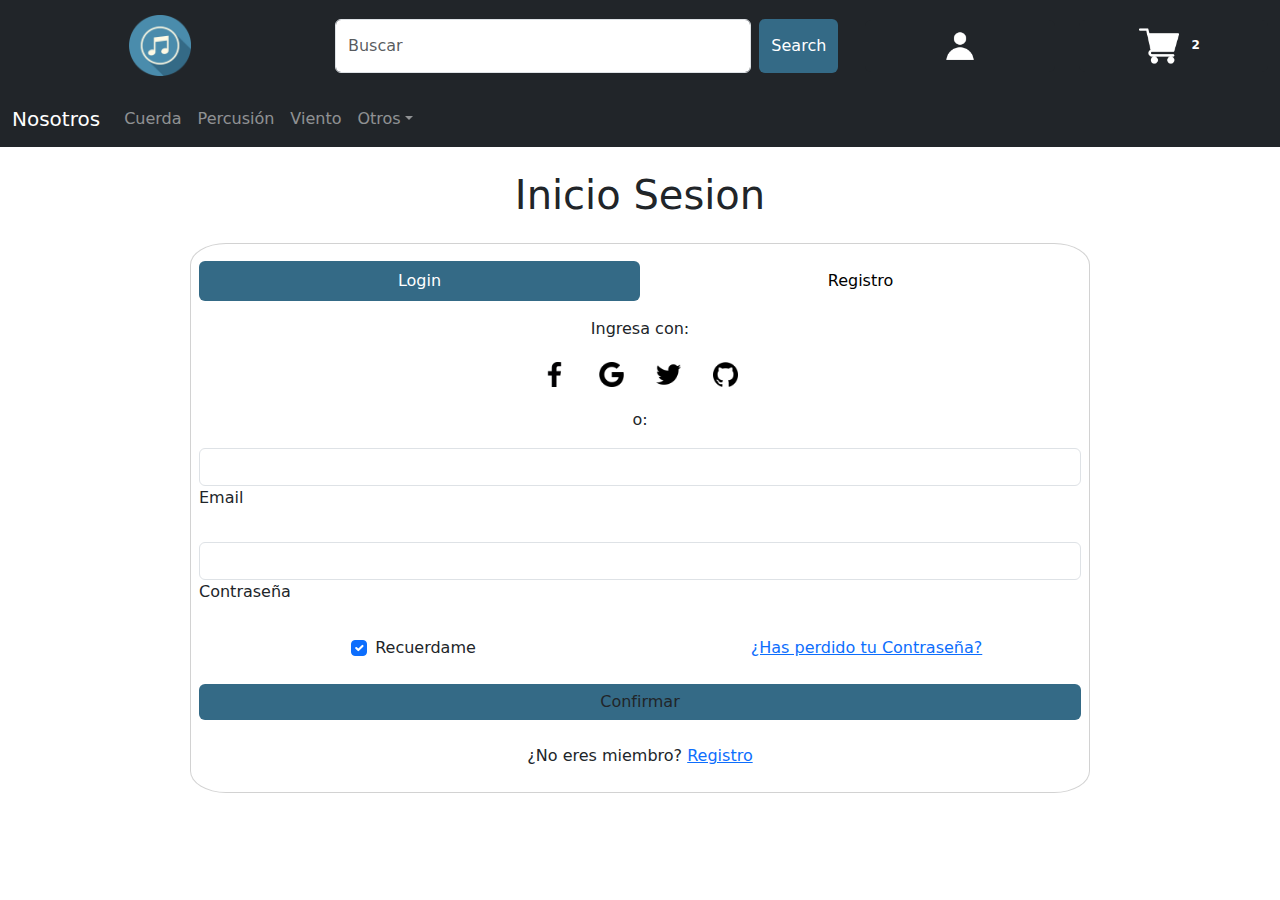
<file: login.html>
<!DOCTYPE html>
<html lang="es">

<head>
    <meta charset="UTF-8">
    <meta http-equiv="X-UA-Compatible" content="IE=edge">
    <meta name="viewport" content="width=device-width, initial-scale=1.0">
    <title>Login</title>
    <link rel="stylesheet" href="https://cdn.jsdelivr.net/npm/bootstrap@4.3.1/dist/css/bootstrap.min.css"
        integrity="sha384-ggOyR0iXCbMQv3Xipma34MD+dH/1fQ784/j6cY/iJTQUOhcWr7x9JvoRxT2MZw1T" crossorigin="anonymous">
    <link href="https://cdn.jsdelivr.net/npm/bootstrap@5.2.3/dist/css/bootstrap.min.css" rel="stylesheet">
    <link rel="stylesheet" href="css/style.css">

</head>

<body>
    <!--Centrar: center-align -->

    <!--: 1ra Fila-->
    <section class="container-fluid">
        <div class="row">
            <nav class="navbar navbar-expand-sm navbar-dark bg-dark">

                <!--: Logo-->

                <div class="col-3 justify-content-center container-fluid ">
                    <a class="btn" href="index.html"><img class="logo " src="img/Sound-Music-icon.png" alt="Logo"></a>
                </div>

                <!--: Buscador-->
                <div class="col-5 ">
                    <form class="d-flex justify-content-center">
                        <input id="bus" class="form-control me-2" type="text" placeholder="Buscar">
                        <button id="btn_bus" class="btn btn-primary btnbonito  " type="button">Search</button>
                    </form>
                </div>
                <!--: Iconos-->

                <div class="col-2 justify-content-right container-fluid ">

                    <!--Modal Usuario-->

                    <!-- Button trigger modal -->
                    <a type="button" class="btn btn-primary btn-dark container-fluid" data-bs-toggle="modal"
                        data-bs-target="#exampleModal2">
                        <img class="logo small" src="img/usuario.png" alt="User">

                    </a>

                    <!-- Modal -->
                    <div class="modal fade " id="exampleModal2" tabindex="-1" aria-labelledby="exampleModal2"
                        aria-hidden="true">
                        <div class="modal-dialog">
                            <div class="modal-content">
                                <div class="modal-header">
                                    <h5 class="modal-title">Inicio de Sesion</h5>
                                    <button type="button" class="btn-close" data-bs-dismiss="modal" aria-label="Close">
                                        <link rel="stylesheet" href="login.html">
                                    </button>

                                </div>
                                <div class="modal-body centro">
                                    <a class="btn btn-primary btnbonito" href="login.html">Login</a>

                                    &nbsp; &nbsp; &nbsp; &nbsp; &nbsp; &nbsp; &nbsp; &nbsp; &nbsp;

                                    <a class="btn btn-primary btnbonito" href="registro.html">Registro</a>
                                </div>

                                <div class="modal-footer">
                                    <button type="button" class="btn btn-secondary"
                                        data-bs-dismiss="modal">Cerrar</button>

                                </div>
                            </div>
                        </div>
                    </div>
                </div>



                <!-- Carro -->

                <div class="col-2 justify-content-right container-fluid">

                    <!--Modal Carrito-->

                    <!-- Button trigger modal -->
                    <a type="button" class="btn btn-primary btn-dark container-fluid" data-bs-toggle="modal"
                        data-bs-target="#exampleModal1">
                        <img class="logo" src="img/carrito.png" alt="Carro">
                        <span class="badge">2</span>
                    </a>

                    <!-- Modal -->
                    <div>
                        <div class="modal fade " id="exampleModal1" tabindex="-1" aria-labelledby="exampleModal1"
                            aria-hidden="true">
                            <div class="modal-dialog carroModal">
                                <div class="modal-content col-xl">
                                    <div class="modal-header">
                                        <h2 class="modal-title">Carrito</h2>
                                        <button type="button" class="btn-close" data-bs-dismiss="modal"
                                            aria-label="Close"></button>
                                    </div>
                                    <br>

                                    <div>
                                        <div class="card mb-3">
                                            <div class="row g-0">
                                                <div class="col-md-4 align-self-center">
                                                    <img src="img/venta_1.png" class="img-fluid rounded-start "
                                                        alt="...">
                                                </div>
                                                <div class="col-md-8">
                                                    <div class="card-body">

                                                        <p class="card-text"><small class="text-muted">Ibanez</small>
                                                        </p>

                                                        <hr>
                                                        <h5 class="card-title">Guitarra eléctrica GRX40</h5>

                                                        &nbsp;
                                                        <h6 class="card-text">$659.999</h6>
                                                    </div>
                                                </div>

                                            </div>
                                        </div>

                                    </div>
                                    <div>
                                        <div class="card mb-3">
                                            <div class="row g-0">
                                                <div class="col-md-4 align-self-center">
                                                    <img src="img/venta_8.png" class="img-fluid rounded-start"
                                                        alt="...">
                                                </div>
                                                <div class="col-md-8">
                                                    <div class="card-body">

                                                        <p class="card-text"><small class="text-muted">Ibanez</small>
                                                        </p>
                                                        <hr>
                                                        <h5 class="card-title">Guitarra eléctrica GRX40</h5>

                                                        &nbsp;
                                                        <h6 class="card-text">$659.999</h6>
                                                    </div>
                                                </div>

                                            </div>
                                        </div>
                                        <div class="modal-footer centro">

                                            <a class="btn btn-primary btnbonito" href="carro.html" role="button">Ir al
                                                Carro

                                            </a>
                                            &nbsp; &nbsp; &nbsp; &nbsp; &nbsp; &nbsp;
                                            <h6 class="card-text ">Total: $659.999</h6>
                                        </div>
                                    </div>
                                </div>
                            </div>
                        </div>
                    </div>
                </div>
            </nav>
        </div>



        <!--: 2da Fila-->

        <div class="row">
            <nav class="navbar navbar-expand-sm bg-dark navbar-dark">


                <div class="container-fluid">
                    <a class="navbar-brand" href="#">Nosotros</a>
                    <button class="navbar-toggler" type="button" data-bs-toggle="collapse"
                        data-bs-target="#collapsibleNavbar">
                        <span class="navbar-toggler-icon"></span>
                    </button>


                    <!--: Categorias-->
                    <div class="collapse navbar-collapse" id="collapsibleNavbar">
                        <ul class="navbar-nav">
                            <li class="nav-item">
                                <a class="nav-link" href="categoriaCuerda.html">Cuerda</a>
                            </li>
                            <li class="nav-item">
                                <a class="nav-link" href="#">Percusión</a>
                            </li>
                            <li class="nav-item">
                                <a class="nav-link" href="#">Viento</a>
                            </li>

                            <li class="nav-item dropdown">
                                <a class="nav-link dropdown-toggle" href="#" role="button"
                                    data-bs-toggle="dropdown">Otros</a>
                                <ul class="dropdown-menu">
                                    <li><a class="dropdown-item" href="#">Accesorios</a></li>
                                    <li><a class="dropdown-item" href="#">Audio</a></li>
                                    <li><a class="dropdown-item" href="#">Repuestos</a></li>
                                </ul>
                            </li>
                        </ul>
                    </div>
                </div>
            </nav>
        </div>
        <br>

        <div class="row titulos">
            <h1>Inicio Sesion</h1>


        </div>

        <!--: Formularios-->

        <div class="row center-align">

            <div class="container mt-3">

                <div class="card img-fluid mb-3 formulario" style="width:900px">



                    <!-- Pills navs -->
                    <ul class="nav nav-pills nav-justified mb-3 " id="ex1" role="tablist">
                        <li class="nav-item inireg" role="presentation">


                            <a class=" btn nav-link active btnbonito " id="tab-login" data-mdb-toggle="pill"
                                href="#pills-login" role="tab" aria-controls="pills-login" aria-selected="true">Login
                            </a>

                        </li>
                        <li class="nav-item inireg" role="presentation">


                            <a class=" btn nav-link " id="tab-register" data-mdb-toggle="pill" href="registro.html"
                                role="tab"> Registro
                                <link rel="stylesheet" href="registro.html">
                            </a>

                        </li>
                    </ul>
                    <!-- Pills navs -->

                    <!-- Pills content -->
                    <div class="tab-content">
                        <div class="tab-pane fade show active" id="pills-login" role="tabpanel"
                            aria-labelledby="tab-login">
                            <form>
                                <div class="text-center mb-3 ">
                                    <p>Ingresa con:</p>
                                    <a type="button" class="btn btn-floating mx-1 btn-circle btn-sm  redes">
                                        <img src="img/face.png" alt="">
                                        <i class="fab fa-facebook-f"></i>
                                    </a>

                                    <a type="button" class="btn btn-floating mx-1 btn-circle btn-sm  redes">
                                        <img src="img/google.png" alt="">
                                        <i class="fab fa-google"></i>
                                    </a>

                                    <a type="button" class="btn btn-floating mx-1 btn-sm redes">
                                        <img src="img/twit.png" alt="">
                                        <i class="fab fa-twitter"></i>
                                    </a>

                                    <a type="button" class="btn btn-floating mx-1 btn-sm redes">
                                        <img src="img/github.png" alt="">
                                        <i class="fab fa-github"></i>
                                    </a>
                                </div>

                                <p class="text-center "> o:</p>

                                <!-- Email input -->
                                <div class="form-outline mb-4">
                                    <input type="email" id="loginName" class="form-control">
                                    <label class="form-label" for="loginName">Email</label>
                                </div>

                                <!-- Password input -->
                                <div class="form-outline mb-4">
                                    <input type="password" id="loginPassword" class="form-control">
                                    <label class="form-label" for="loginPassword">Contraseña</label>
                                </div>

                                <!-- 2 column grid layout -->
                                <div class="row mb-4">
                                    <div class="col-md-6 d-flex justify-content-center">
                                        <!-- Checkbox -->
                                        <div class="form-check mb-3 mb-md-0">
                                            <input class="form-check-input" type="checkbox" value="" id="loginCheck"
                                                checked >
                                            <label class="form-check-label" for="loginCheck"> Recuerdame </label>
                                        </div>
                                    </div>

                                    <div class="col-md-6 d-flex justify-content-center">
                                        <!-- Simple link -->
                                        <a href="#!">¿Has perdido tu Contraseña?</a>
                                    </div>
                                </div>

                                <!-- Submit button -->
                                <a onclick="validarLogin()" type=""
                                class="btn btn-primary btn-block mb-4 btnbonito">Confirmar</a>

                                <!-- Register buttons -->
                                <div class="text-center">
                                    <p>¿No eres miembro? <a href="registro.html">Registro</a></p>
                                </div>
                            </form>
                        </div>
                    </div>
                </div>
            </div>
        </div>




    </section>
    <script src="java/main.js"></script>
    <script src="https://cdn.jsdelivr.net/npm/bootstrap@5.2.3/dist/js/bootstrap.bundle.min.js"></script>
    <script src="https://code.jquery.com/jquery-3.3.1.slim.min.js"
        integrity="sha384-q8i/X+965DzO0rT7abK41JStQIAqVgRVzpbzo5smXKp4YfRvH+8abtTE1Pi6jizo"
        crossorigin="anonymous"></script>
    <script src="https://cdn.jsdelivr.net/npm/popper.js@1.14.7/dist/umd/popper.min.js"
        integrity="sha384-UO2eT0CpHqdSJQ6hJty5KVphtPhzWj9WO1clHTMGa3JDZwrnQq4sF86dIHNDz0W1"
        crossorigin="anonymous"></script>
    <script src="https://cdn.jsdelivr.net/npm/bootstrap@4.3.1/dist/js/bootstrap.min.js"
        integrity="sha384-JjSmVgyd0p3pXB1rRibZUAYoIIy6OrQ6VrjIEaFf/nJGzIxFDsf4x0xIM+B07jRM"
        crossorigin="anonymous"></script>
</body>

</html>
</file>
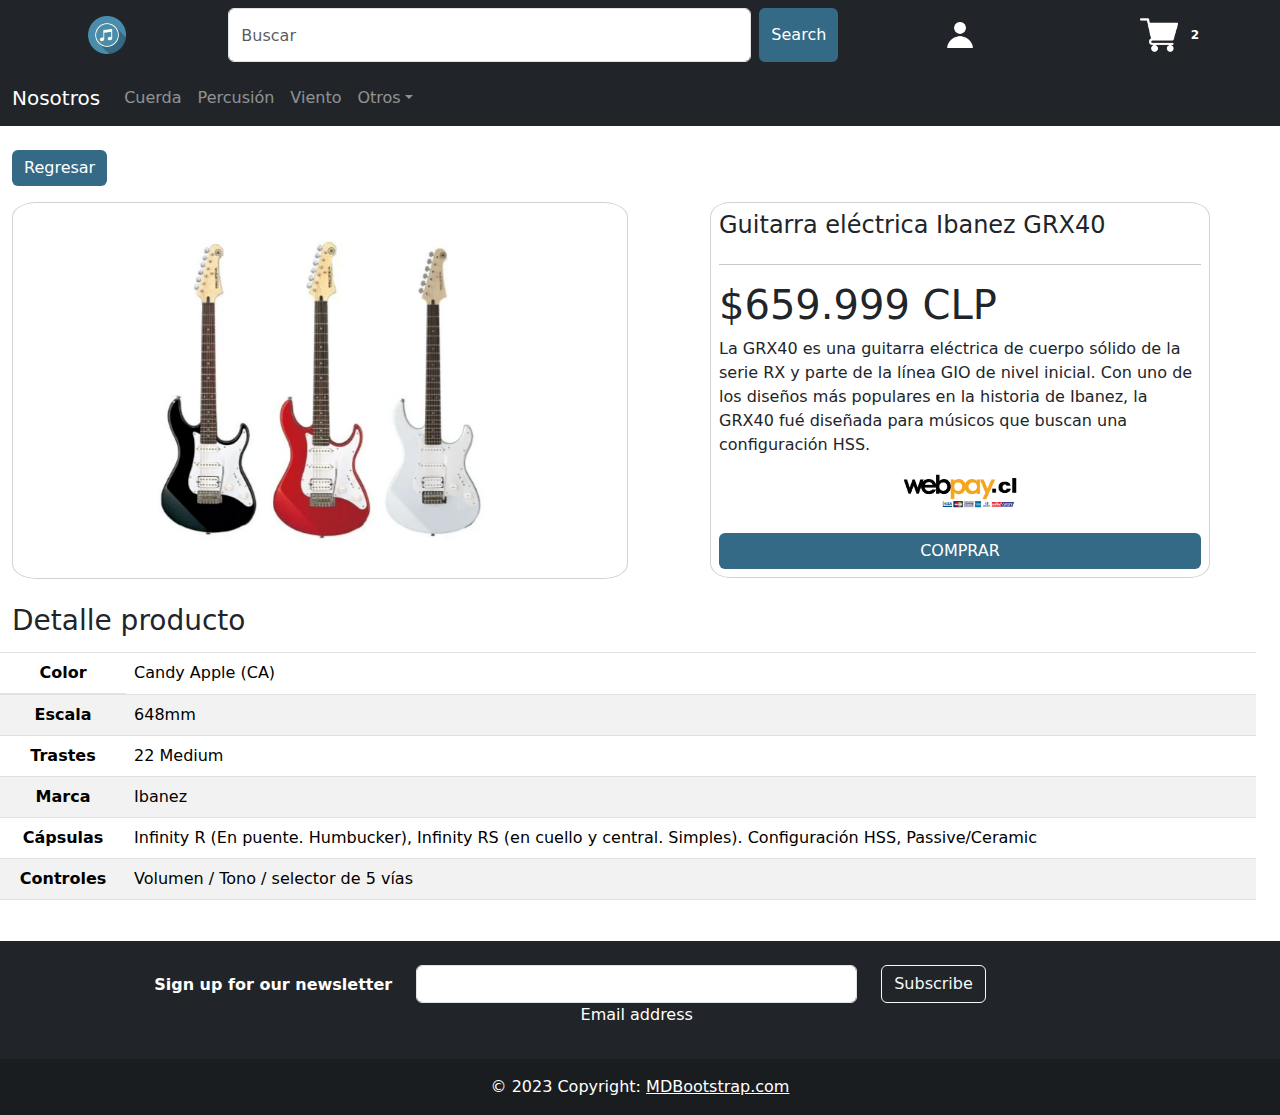
<file: producto1.html>
<!DOCTYPE html>
<html lang="en">

<head>
    <meta charset="UTF-8">
    <meta http-equiv="X-UA-Compatible" content="IE=edge">
    <meta name="viewport" content="width=device-width, initial-scale=1.0">
    <title>Producto1</title>
    <link rel="stylesheet" href="https://cdn.jsdelivr.net/npm/bootstrap@4.3.1/dist/css/bootstrap.min.css"
        integrity="sha384-ggOyR0iXCbMQv3Xipma34MD+dH/1fQ784/j6cY/iJTQUOhcWr7x9JvoRxT2MZw1T" crossorigin="anonymous">
    <link href="https://cdn.jsdelivr.net/npm/bootstrap@5.2.3/dist/css/bootstrap.min.css" rel="stylesheet">
    <link rel="stylesheet" href="css/style.css">
</head>

<body>
    <!--Centrar: center-align -->

    <!--: 1ra Fila-->
    <section class="container-fluid">
        <div class="row">
            <nav class="navbar navbar-expand-sm navbar-dark bg-dark">

                <!--: Logo-->

                <div class="col-2 justify-content-center">
                    <a class="btn" href="index.html"><img class="logo" src="img/Sound-Music-icon.png" alt="Logo"></a>
                </div>

                <!--: Buscador-->
                <div class=col-6>
                    <form class="d-flex justify-content-center">
                        <input id="bus" class="form-control me-2" type="text" placeholder="Buscar">
                        <button id="btn_bus" class="btn btn-primary btnbonito" type="button">Search</button>
                    </form>
                </div>
                <!--: Iconos-->

                <div class="col-2 justify-content-right ">

                    <!--Modal Usuario-->

                    <!-- Button trigger modal -->
                    <button type="button" class="btn btn-primary btn-dark" data-bs-toggle="modal"
                        data-bs-target="#exampleModal2">
                        <img class="logo small" src="img/usuario.png" alt="User">

                    </button>

                    <!-- Modal -->
                    <div class="modal fade " id="exampleModal2" tabindex="-1" aria-labelledby="exampleModal2"
                        aria-hidden="true">
                        <div class="modal-dialog">
                            <div class="modal-content">
                                <div class="modal-header">
                                    <h5 class="modal-title">Inicio de Sesion</h5>
                                    <button type="button" class="btn-close" data-bs-dismiss="modal" aria-label="Close">
                                        <link rel="stylesheet" href="login.html">
                                    </button>

                                </div>
                                <div class="modal-body centro">
                                    <a class="btn btn-primary btnbonito" href="login.html">Login</a>

                                    &nbsp; &nbsp; &nbsp; &nbsp; &nbsp; &nbsp; &nbsp; &nbsp; &nbsp;

                                    <a class="btn btn-primary btnbonito" href="registro.html">Registro</a>
                                </div>

                                <div class="modal-footer">
                                    <button type="button" class="btn btn-secondary"
                                        data-bs-dismiss="modal">Cerrar</button>

                                </div>
                            </div>
                        </div>
                    </div>
                </div>



                <!-- Carro -->

                <div class="col-sm-2 justify-content-right ">

                    <!--Modal Carrito-->

                    <!-- Button trigger modal -->
                    <button type="button" class="btn btn-primary btn-dark " data-bs-toggle="modal"
                        data-bs-target="#exampleModal1">
                        <img class="logo" src="img/carrito.png" alt="Carro">
                        <span class="badge">2</span>
                    </button>

                    <!-- Modal -->
                    <div>
                        <div class="modal fade " id="exampleModal1" tabindex="-1" aria-labelledby="exampleModal1"
                            aria-hidden="true">
                            <div class="modal-dialog carroModal">
                                <div class="modal-content col-xl">
                                    <div class="modal-header">
                                        <h2 class="modal-title">Carrito</h2>
                                        <button type="button" class="btn-close" data-bs-dismiss="modal"
                                            aria-label="Close"></button>
                                    </div>
                                    <br>

                                    <div>
                                        <div class="card mb-3">
                                            <div class="row g-0">
                                                <div class="col-md-4 align-self-center">
                                                    <img src="img/venta_1.png" class="img-fluid rounded-start "
                                                        alt="...">
                                                </div>
                                                <div class="col-md-8">
                                                    <div class="card-body">

                                                        <p class="card-text"><small class="text-muted">Ibanez</small>
                                                        </p>

                                                        <hr>
                                                        <h5 class="card-title">Guitarra eléctrica GRX40</h5>

                                                        &nbsp;
                                                        <h6 class="card-text">$659.999</h6>
                                                    </div>
                                                </div>

                                            </div>
                                        </div>

                                    </div>
                                    <div>
                                        <div class="card mb-3">
                                            <div class="row g-0">
                                                <div class="col-md-4 align-self-center">
                                                    <img src="img/venta_8.png" class="img-fluid rounded-start"
                                                        alt="...">
                                                </div>
                                                <div class="col-md-8">
                                                    <div class="card-body">

                                                        <p class="card-text"><small class="text-muted">Ibanez</small>
                                                        </p>
                                                        <hr>
                                                        <h5 class="card-title">Guitarra eléctrica GRX40</h5>

                                                        &nbsp;
                                                        <h6 class="card-text">$659.999</h6>
                                                    </div>
                                                </div>

                                            </div>
                                        </div>
                                        <div class="modal-footer centro">

                                            <a class="btn btn-primary btnbonito" href="carro.html" role="button">Ir al
                                                Carro

                                            </a>
                                            &nbsp; &nbsp; &nbsp; &nbsp; &nbsp; &nbsp;
                                            <h6 class="card-text ">Total: $659.999</h6>
                                        </div>
                                    </div>
                                </div>
                            </div>
                        </div>
                    </div>
                </div>
            </nav>
        </div>


        <!--: 2da Fila-->

        <div class="row">
            <nav class="navbar navbar-expand-sm bg-dark navbar-dark">


                <div class="container-fluid">
                    <a class="navbar-brand" href="#">Nosotros</a>
                    <button class="navbar-toggler" type="button" data-bs-toggle="collapse"
                        data-bs-target="#collapsibleNavbar">
                        <span class="navbar-toggler-icon"></span>
                    </button>


                    <!--: Categorias-->
                    <div class="collapse navbar-collapse" id="collapsibleNavbar">
                        <ul class="navbar-nav">
                            <li class="nav-item">
                                <a class="nav-link" href="categoriaCuerda.html">Cuerda</a>
                            </li>
                            <li class="nav-item">
                                <a class="nav-link" href="#">Percusión</a>
                            </li>
                            <li class="nav-item">
                                <a class="nav-link" href="#">Viento</a>
                            </li>

                            <li class="nav-item dropdown">
                                <a class="nav-link dropdown-toggle" href="#" role="button"
                                    data-bs-toggle="dropdown">Otros</a>
                                <ul class="dropdown-menu">
                                    <li><a class="dropdown-item" href="#">Accesorios</a></li>
                                    <li><a class="dropdown-item" href="#">Audio</a></li>
                                    <li><a class="dropdown-item" href="#">Repuestos</a></li>
                                </ul>
                            </li>
                        </ul>
                    </div>
                </div>
            </nav>
        </div>
        <br>
        <div>
            <a href="index.html" class="btn btn-primary btnbonito">Regresar</a>
        </div>

        <div class="row">
            <div class="col-sm-6">
                <div class="container mt-3">
                    <div class="card img-fluid">
                        <!--: Carrusel-->
                        <div id="carru" class="row navbar-expand-sm ">
                            <div id="demo" class="carousel slide" data-ride="carousel">

                                <!-- Indicators -->
                                <ul class="carousel-indicators">
                                    <li data-target="#demo" data-slide-to="0" class="active"></li>
                                    <li data-target="#demo" data-slide-to="1"></li>
                                    <li data-target="#demo" data-slide-to="2"></li>
                                </ul>

                                <!-- The slideshow -->
                                <div class="carousel-inner">
                                    <div class="carousel-item active">
                                        <img src="img/guitarra-electrica.png" alt="Los Angeles" width="1200"
                                            height="500">
                                    </div>
                                    <div class="carousel-item">
                                        <img src="img/atras.png" alt="Chicago" width="1200" height="500">
                                    </div>
                                    <div class="carousel-item">
                                        <img src="img/venta_1.png" alt="New York" width="1200" height="500">
                                    </div>
                                </div>

                                <!-- Left and right controls -->
                                <a class="carousel-control-prev" href="#demo" data-slide="prev">
                                    <span class="carousel-control-prev-icon"></span>
                                </a>
                                <a class="carousel-control-next" href="#demo" data-slide="next">
                                    <span class="carousel-control-next-icon"></span>
                                </a>
                            </div>
                        </div>
                    </div>
                </div>
            </div>



            <div class=" col-sm-6">
                <div class="container mt-3">

                    <div class="card img-fluid" style="width:500px">
                        <h4 class="card-title">Guitarra eléctrica Ibanez GRX40</h4>
                        <hr>

                        <h1> $659.999 CLP</h1>
                        <p class="card-text">La GRX40 es una guitarra eléctrica de cuerpo sólido de la serie RX y parte
                            de
                            la línea GIO de nivel inicial. Con uno de los diseños más populares en la historia de
                            Ibanez, la
                            GRX40 fué diseñada para músicos que buscan una configuración HSS.</p>
                        <img class="logo align-self-center" src="img/webpay-fittex-768x238.png" alt="Webpay">
                        <br>
                        <a href="#" class="btn btn-primary btnbonito">COMPRAR</a>

                    </div>
                </div>
            </div>



            <div class="tabla row">

                <div>
                    <h3>Detalle producto</h3>
                </div>
                <br>
                <br>
                <table class="table table-striped">
                    <thead>
                        <tr>
                            <th>Color</th>
                            <td>Candy Apple (CA)</td>
                        </tr>
                    </thead>
                    <tbody>
                        <tr>
                            <th>Escala</th>
                            <td>648mm</td>
                        </tr>
                        <tr>
                            <th>Trastes</th>
                            <td>22 Medium</td>
                        </tr>
                        <tr>
                            <th>Marca</th>
                            <td>Ibanez</td>
                        </tr>
                        <tr>
                            <th>Cápsulas</th>
                            <td>Infinity R (En puente. Humbucker), Infinity RS (en cuello y central. Simples).
                                Configuración
                                HSS, Passive/Ceramic</td>
                        </tr>
                        <tr>
                            <th>Controles</th>
                            <td>Volumen / Tono / selector de 5 vías</td>
                        </tr>

                    </tbody>
                </table>
            </div>
        </div>
    </section>

    <!--: Pie de pagina-->

    <div class="container-fluid" id="pie">

        <footer class="bg-dark text-center text-white">
            <!-- Grid container -->
            <div class="container p-4 pb-0">
                <!-- Section: Form -->
                <div>
                    <form action="/login.html">
                        <!--Grid row-->
                        <div class="row d-flex justify-content-center">
                            <!--Grid column-->
                            <div class="col-auto">
                                <p class="pt-2">
                                    <strong>Sign up for our newsletter</strong>
                                </p>
                            </div>
                            <!--Grid column-->

                            <!--Grid column-->
                            <div class="col-md-5 col-12">
                                <!-- Email input -->
                                <div class="form-outline form-white mb-4">
                                    <input type="email" id="form5Example2" class="form-control">
                                    <label class="form-label" for="form5Example2">Email address</label>
                                </div>
                            </div>
                            <!--Grid column-->

                            <!--Grid column-->
                            <div class="col-auto">
                                <!-- Submit button -->
                                <button type="submit" class="btn btn-outline-light mb-4">
                                    Subscribe
                                </button>
                            </div>
                            <!--Grid column-->
                        </div>
                        <!--Grid row-->
                    </form>

                </div>
                <!-- Section: Form -->
            </div>
            <!-- Grid container -->

            <!-- Copyright -->
            <div class="text-center p-3" style="background-color: rgba(0, 0, 0, 0.2);">
                © 2023 Copyright:
                <a class="text-white" href="https://mdbootstrap.com/">MDBootstrap.com</a>
            </div>
            <!-- Copyright -->
        </footer>

    </div>


    <script src="https://cdn.jsdelivr.net/npm/bootstrap@5.2.3/dist/js/bootstrap.bundle.min.js"></script>
    <script src="https://code.jquery.com/jquery-3.3.1.slim.min.js"
        integrity="sha384-q8i/X+965DzO0rT7abK41JStQIAqVgRVzpbzo5smXKp4YfRvH+8abtTE1Pi6jizo"
        crossorigin="anonymous"></script>
    <script src="https://cdn.jsdelivr.net/npm/popper.js@1.14.7/dist/umd/popper.min.js"
        integrity="sha384-UO2eT0CpHqdSJQ6hJty5KVphtPhzWj9WO1clHTMGa3JDZwrnQq4sF86dIHNDz0W1"
        crossorigin="anonymous"></script>
    <script src="https://cdn.jsdelivr.net/npm/bootstrap@4.3.1/dist/js/bootstrap.min.js"
        integrity="sha384-JjSmVgyd0p3pXB1rRibZUAYoIIy6OrQ6VrjIEaFf/nJGzIxFDsf4x0xIM+B07jRM"
        crossorigin="anonymous"></script>
</body>

</html>
</file>
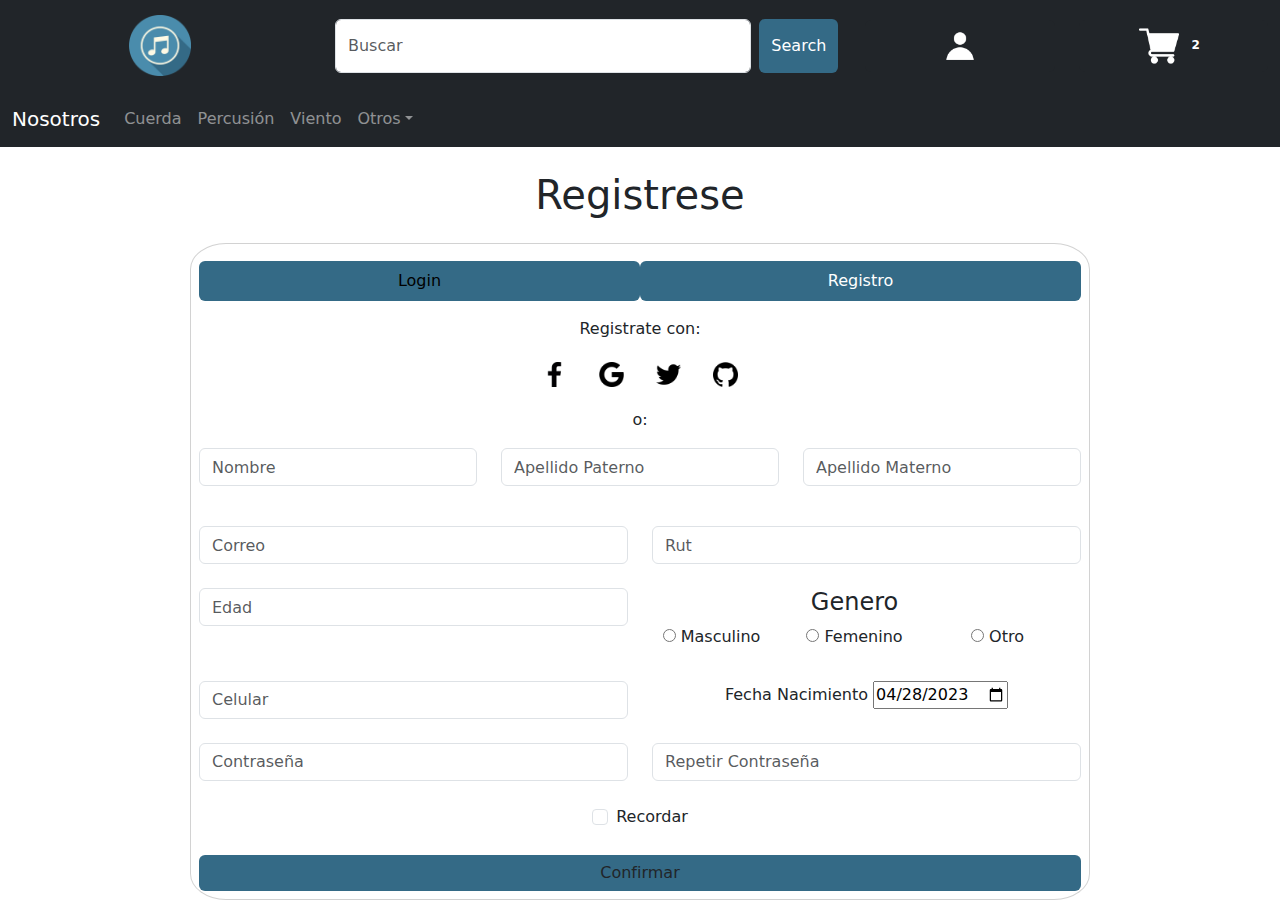
<file: registro.html>
<!DOCTYPE html>
<html lang="es">

<head>
    <meta charset="UTF-8">
    <meta http-equiv="X-UA-Compatible" content="IE=edge">
    <meta name="viewport" content="width=device-width, initial-scale=1.0">
    <title>Registro</title>
    <link rel="stylesheet" href="https://cdn.jsdelivr.net/npm/bootstrap@4.3.1/dist/css/bootstrap.min.css"
        integrity="sha384-ggOyR0iXCbMQv3Xipma34MD+dH/1fQ784/j6cY/iJTQUOhcWr7x9JvoRxT2MZw1T" crossorigin="anonymous">
    <link href="https://cdn.jsdelivr.net/npm/bootstrap@5.2.3/dist/css/bootstrap.min.css" rel="stylesheet">
    <link rel="stylesheet" href="css/style.css">
    <script src="java/main.js"></script>

</head>

<body>
    <!--Centrar: center-align -->
    <!--: 1ra Fila-->
    <section class="container-fluid">
        <div class="row">
            <nav class="navbar navbar-expand-sm navbar-dark bg-dark">

                <!--: Logo-->

                <div class="col-3 justify-content-center container-fluid ">
                    <a class="btn" href="index.html"><img class="logo " src="img/Sound-Music-icon.png" alt="Logo"></a>
                </div>

                <!--: Buscador-->
                <div class="col-5 ">
                    <form class="d-flex justify-content-center">
                        <input id="bus" class="form-control me-2" type="text" placeholder="Buscar">
                        <button id="btn_bus" class="btn btn-primary btnbonito  " type="button">Search</button>
                    </form>
                </div>
                <!--: Iconos-->

                <div class="col-2 justify-content-right container-fluid ">

                    <!--Modal Usuario-->

                    <!-- Button trigger modal -->
                    <a type="button" class="btn btn-primary btn-dark container-fluid" data-bs-toggle="modal"
                        data-bs-target="#exampleModal2">
                        <img class="logo small" src="img/usuario.png" alt="User">

                    </a>

                    <!-- Modal -->
                    <div class="modal fade " id="exampleModal2" tabindex="-1" aria-labelledby="exampleModal2"
                        aria-hidden="true">
                        <div class="modal-dialog">
                            <div class="modal-content">
                                <div class="modal-header">
                                    <h5 class="modal-title">Inicio de Sesion</h5>
                                    <button type="button" class="btn-close" data-bs-dismiss="modal" aria-label="Close">
                                        <link rel="stylesheet" href="login.html">
                                    </button>

                                </div>
                                <div class="modal-body centro">
                                    <a class="btn btn-primary btnbonito" href="login.html">Login</a>

                                    &nbsp; &nbsp; &nbsp; &nbsp; &nbsp; &nbsp; &nbsp; &nbsp; &nbsp;

                                    <a class="btn btn-primary btnbonito" href="registro.html">Registro</a>
                                </div>

                                <div class="modal-footer">
                                    <button type="button" class="btn btn-secondary"
                                        data-bs-dismiss="modal">Cerrar</button>

                                </div>
                            </div>
                        </div>
                    </div>
                </div>



                <!-- Carro -->

                <div class="col-2 justify-content-right container-fluid">

                    <!--Modal Carrito-->

                    <!-- Button trigger modal -->
                    <a type="button" class="btn btn-primary btn-dark container-fluid" data-bs-toggle="modal"
                        data-bs-target="#exampleModal1">
                        <img class="logo" src="img/carrito.png" alt="Carro">
                        <span class="badge">2</span>
                    </a>

                    <!-- Modal -->
                    <div>
                        <div class="modal fade " id="exampleModal1" tabindex="-1" aria-labelledby="exampleModal1"
                            aria-hidden="true">
                            <div class="modal-dialog carroModal">
                                <div class="modal-content col-xl">
                                    <div class="modal-header">
                                        <h2 class="modal-title">Carrito</h2>
                                        <button type="button" class="btn-close" data-bs-dismiss="modal"
                                            aria-label="Close"></button>
                                    </div>
                                    <br>

                                    <div>
                                        <div class="card mb-3">
                                            <div class="row g-0">
                                                <div class="col-md-4 align-self-center">
                                                    <img src="img/venta_1.png" class="img-fluid rounded-start "
                                                        alt="...">
                                                </div>
                                                <div class="col-md-8">
                                                    <div class="card-body">

                                                        <p class="card-text"><small class="text-muted">Ibanez</small>
                                                        </p>

                                                        <hr>
                                                        <h5 class="card-title">Guitarra eléctrica GRX40</h5>

                                                        &nbsp;
                                                        <h6 class="card-text">$659.999</h6>
                                                    </div>
                                                </div>

                                            </div>
                                        </div>

                                    </div>
                                    <div>
                                        <div class="card mb-3">
                                            <div class="row g-0">
                                                <div class="col-md-4 align-self-center">
                                                    <img src="img/venta_8.png" class="img-fluid rounded-start"
                                                        alt="...">
                                                </div>
                                                <div class="col-md-8">
                                                    <div class="card-body">

                                                        <p class="card-text"><small class="text-muted">Ibanez</small>
                                                        </p>
                                                        <hr>
                                                        <h5 class="card-title">Guitarra eléctrica GRX40</h5>

                                                        &nbsp;
                                                        <h6 class="card-text">$659.999</h6>
                                                    </div>
                                                </div>

                                            </div>
                                        </div>
                                        <div class="modal-footer centro">

                                            <a class="btn btn-primary btnbonito" href="carro.html" role="button">Ir al
                                                Carro

                                            </a>
                                            &nbsp; &nbsp; &nbsp; &nbsp; &nbsp; &nbsp;
                                            <h6 class="card-text ">Total: $659.999</h6>
                                        </div>
                                    </div>
                                </div>
                            </div>
                        </div>
                    </div>
                </div>
            </nav>
        </div>



        <!--: 2da Fila-->

        <div class="row">
            <nav class="navbar navbar-expand-sm bg-dark navbar-dark">


                <div class="container-fluid">
                    <a class="navbar-brand" href="#">Nosotros</a>
                    <button class="navbar-toggler" type="button" data-bs-toggle="collapse"
                        data-bs-target="#collapsibleNavbar">
                        <span class="navbar-toggler-icon"></span>
                    </button>


                    <!--: Categorias-->
                    <div class="collapse navbar-collapse" id="collapsibleNavbar">
                        <ul class="navbar-nav">
                            <li class="nav-item">
                                <a class="nav-link" href="categoriaCuerda.html">Cuerda</a>
                            </li>
                            <li class="nav-item">
                                <a class="nav-link" href="#">Percusión</a>
                            </li>
                            <li class="nav-item">
                                <a class="nav-link" href="#">Viento</a>
                            </li>

                            <li class="nav-item dropdown">
                                <a class="nav-link dropdown-toggle" href="#" role="button"
                                    data-bs-toggle="dropdown">Otros</a>
                                <ul class="dropdown-menu">
                                    <li><a class="dropdown-item" href="#">Accesorios</a></li>
                                    <li><a class="dropdown-item" href="#">Audio</a></li>
                                    <li><a class="dropdown-item" href="#">Repuestos</a></li>
                                </ul>
                            </li>
                        </ul>
                    </div>
                </div>
            </nav>
        </div>

        <br>

        <div class="row titulos">
            <h1>Registrese</h1>


        </div>

        <!--: Formularios-->

        <div class="row center-align">

            <div class="container mt-3">

                <div class="card img-fluid mb-3 formulario" style="width:900px">



                    <!-- Pills navs -->
                    <ul class="nav nav-pills nav-justified mb-3 " id="ex1" role="tablist">

                        <li class="nav-item inireg " role="presentation">

                                <a class="btn nav-link btnbonito " id="tab-login" data-mdb-toggle="pill" href="login.html"
                                    role="tab">Login</a>
                        </li>

                        <li class="nav-item inireg" role="presentation">
                                <a class="btn nav-link active btnbonito" id="tab-register" data-mdb-toggle="pill"
                                    href="#pills-register" role="tab" aria-controls="pills-register"
                                    aria-selected="true">Registro</a>
                        </li>
                    </ul>
                    <!-- Pills navs -->

                    <div class="tab-pane fade show active " id="pills-register" role="tabpanel"
                        aria-labelledby="tab-register">
                        <form action="" method="post" id="form">
                            <div class="text-center mb-3 ">
                                <p>Registrate con:</p>
                                <a type="button" class="btn btn-floating mx-1 btn-circle btn-sm  redes">
                                    <img src="img/face.png" alt="">
                                    <i class="fab fa-facebook-f"></i>
                                </a>

                                <a type="button" class="btn btn-floating mx-1 btn-circle btn-sm  redes">
                                    <img src="img/google.png" alt="">
                                    <i class="fab fa-google"></i>
                                </a>

                                <a type="button" class="btn btn-floating mx-1 btn-sm redes">
                                    <img src="img/twit.png" alt="">
                                    <i class="fab fa-twitter"></i>
                                </a>

                                <a type="button" class="btn btn-floating mx-1 btn-sm redes">
                                    <img src="img/github.png" alt="">
                                    <i class="fab fa-github"></i>
                                </a>
                            </div>

                            <p class="text-center">o:</p>


                            <!-- Nombre y Apellidos -->
                            <div class="row">
                                <div class="col">
                                    <!--Nombre -->
                                    <input type="text" id="nombre" class="form-control"  name="nombre" placeholder="Nombre" onchange="validarNombre();">
                                    <p class="mensaje" id="mensaje"></p>
                                </div>

                                <!-- Apellido Paterno -->
                                <div class="col">
                                    <input type="text" id="apellidoPa" class="form-control" name="apellidoPa" placeholder="Apellido Paterno" onclick="">
                                    <span class="form-label" > </span>
                                </div>

                                <!-- Apellidos Materno -->
                                <div class="col">
                                    <input type="text" id="apellidoMa" class="form-control" name="apellidoMa" placeholder="Apellido Materno">
                                    <span class="form-label" ></span>
                                </div>
                            </div>
                            &nbsp;

                            <!-- Correo y Rut -->
                            <div class="row">
                                <!-- Correo -->
                                <div class="col">
                                    <input type="email" id="correo" class="form-control" name="correo" placeholder="Correo">
                                    <span class="form-label" ></span>
                                </div>

                                <!-- Rut -->
                                <div class="col">
                                    <input type="text" id="rut" class="form-control" name="rut" placeholder="Rut">
                                    <span class="form-label" > </span>
                                </div>
                            </div>
                            &nbsp;

                            <!-- Edad y Genero -->
                            <div class="row ">
                                <!-- Edad -->
                                <div class="col-6">
                                    <input type="text" id="edad" class="form-control" name="edad" placeholder="Edad">
                                    <span class="form-label" > </span>
                                </div>

                                <!-- Genero-->
                                <div class="row col-6">
                                    <h4 class="text-center">Genero</h4>
                                    <div class="col text-center">
                                        <input type="radio" id="men" name="genero" value="Masculino">
                                        <label for="men">Masculino</label><br>
                                    </div>

                                    <div class="col text-center">
                                        <input type="radio" id="women" name="genero" value="Femenino">
                                        <label for="women">Femenino</label><br>
                                    </div>

                                    <div class="col text-center">
                                        <input type="radio" id="other" name="genero" value="Otro">
                                        <label for="other">Otro</label><br>
                                    </div>
                                    <span></span>
                                </div>
                            </div>
                            &nbsp;

                            <!-- Celular y Fecha Nac -->
                            <div class="row">
                                <!-- Celular -->
                                <div class="col">
                                    <input type="tel" id="celular" class="form-control" name="celular" placeholder="Celular">
                                    <span class="form-label" > </span>
                                </div>

                                <!-- Fecha Nacimiento -->
                                <div class="col text-center ">
                                    <label class="form-label" >Fecha Nacimiento</label>
                                    <input type="date" id="fechNac" name="fechNac" value="2023-04-28" min="1907-03-04" max="2023-04-28">
                                </div>
                            </div>
                            &nbsp;

                            <!-- Contraseña -->
                            <div class="row">
                                <!-- Contraseña -->
                                <div class="col">
                                    <input type="password" id="contrasena" class="form-control" name="contraseña" placeholder="Contraseña">
                                    <span class="form-label" ></span>
                                </div>

                                <!-- Repetir Contraseña -->
                                <div class="col">
                                    <input type="password" id="repetirContrasena" class="form-control" name="repetirContraseña" placeholder="Repetir Contraseña">
                                    <span class="form-label" ></span>
                                </div>
                            </div>
                            <br>

                            <!-- Checkbox -->
                            <div class="form-group form-check titulos">
                                <label class="form-check-label">
                                    <input class="form-check-input" type="checkbox"> Recordar
                                </label>
                            </div>
                            <br>



                            <!-- Submit button -->
                            <a onclick="validarFormulario()" type="" class="btn btn-primary btnbonito btn-block"  >Confirmar</a>

                        </form>
                    </div>
                </div>
            </div>
        </div>

        <!-- Pills content -->



    </section>















    <script src="https://cdn.jsdelivr.net/npm/bootstrap@5.2.3/dist/js/bootstrap.bundle.min.js"></script>
    <script src="https://code.jquery.com/jquery-3.3.1.slim.min.js"
        integrity="sha384-q8i/X+965DzO0rT7abK41JStQIAqVgRVzpbzo5smXKp4YfRvH+8abtTE1Pi6jizo"
        crossorigin="anonymous"></script>
    <script src="https://cdn.jsdelivr.net/npm/popper.js@1.14.7/dist/umd/popper.min.js"
        integrity="sha384-UO2eT0CpHqdSJQ6hJty5KVphtPhzWj9WO1clHTMGa3JDZwrnQq4sF86dIHNDz0W1"
        crossorigin="anonymous"></script>
    <script src="https://cdn.jsdelivr.net/npm/bootstrap@4.3.1/dist/js/bootstrap.min.js"
        integrity="sha384-JjSmVgyd0p3pXB1rRibZUAYoIIy6OrQ6VrjIEaFf/nJGzIxFDsf4x0xIM+B07jRM"
        crossorigin="anonymous"></script>
</body>

</html>
</file>
<file: css/style.css>
/*--Index--*/





.container {
    width: 100%;
    margin-right: 0;
    margin-left: 0;
    padding: 0;
}

/*Logo*/
.logo {
    width: 24%;
}

/*Logo carro*/
.logito{
    width: 6%;
    float: right;
}

/*Buscador*/
#bus {
    width: 95%;
    height: 6vh;
}

/*Carrusel*/
.carousel-inner img {
    width: 100%;
    height: 100%;
}


#demo {
    padding-left: 0px;
    padding-right: 0px;

}

/*pie de pagina*/

#pie {
    padding: 0;
    margin-top: 25px;
    margin-left: 0px;
    margin-right: 0px;
}

/*------*/

/*--Index-Productos--*/

.card {
    padding: 8px;
    border-radius: 4%;
    margin: auto;
    display: flex;


}

.carroModal {
    float:right;
    display: block;
}


/*Inicio/Registro*/

.centro{
    display: flex;
    justify-content: center;
}



/*------*/

/*
.prod {
    padding: 8px;
    align-self: self-end;
    border-radius: 4%;
    margin: auto;
}
*/

/*--Producto--*/

/*Detalle producto*/

th {
    text-align: center;
}

.tabla {
    bottom: 45vh;
    margin-top: 2%;
}


/*Carrusel*/
#carru {
    width: 60%;
    margin-left: 20%;
}

/*Tarjeta*/
#tar {
    top: 60px;
}

/*------*/


/*--Registro y Login--*/
.register {
    background-color: rgb(242, 242, 242);

}

/*Botones*/
.botton {
    height: 100%;
    width: 100%;
    display: flex;
    color: black;
    text-align: center;
    border: none;
}

/*Formulario*/
.inireg {
    margin-top: 1%;
}



.nav-link {
    color: black;
}

/*recordar*/
.titulos {
    text-align: center;
}

/*logos redes*/
.redes {
    width: 5%;

}


.btn {
    text-decoration: none;
}


/*Botones Reg y Log*/
.btnbonito {
    background-color: #346a86;
    /*Color letra*/
    --bs-nav-pills-link-active-color: #ffffff;
    /*Color Fondo*/
    --bs-nav-pills-link-active-bg:#346a86;
    --bs-btn-hover-color: #ffffff;
}


.btn-primary {

    /*mouse encima*/
    --bs-btn-hover-bg: #254e63;
    /*Borde*/
    --bs-btn-border-color:none;
    /*Borde mouse encima*/
    --bs-btn-hover-border-color: #254e63;
}



/* Extra small devices (phones, 600px and down) */
@media only screen and (max-width: 600px) {
    img {
        width: 20%;
    }
}

/* Small devices (portrait tablets and large phones, 600px and up) */
@media only screen and (min-width: 600px) {
    img {
        width: 20%;
    }
}

/* Medium devices (landscape tablets, 768px and up) */
@media only screen and (min-width: 768px) {
    img {
        width: 90%;
    }
}

/* Large devices (laptops/desktops, 992px and up) */
@media only screen and (min-width: 992px) {
    img {
        width: 90%;
    }
}

/* Extra large devices (large laptops and desktops, 1200px and up) */
@media only screen and (min-width: 1200px) {
    img {
        width: 95%;
    }
}
</file>
